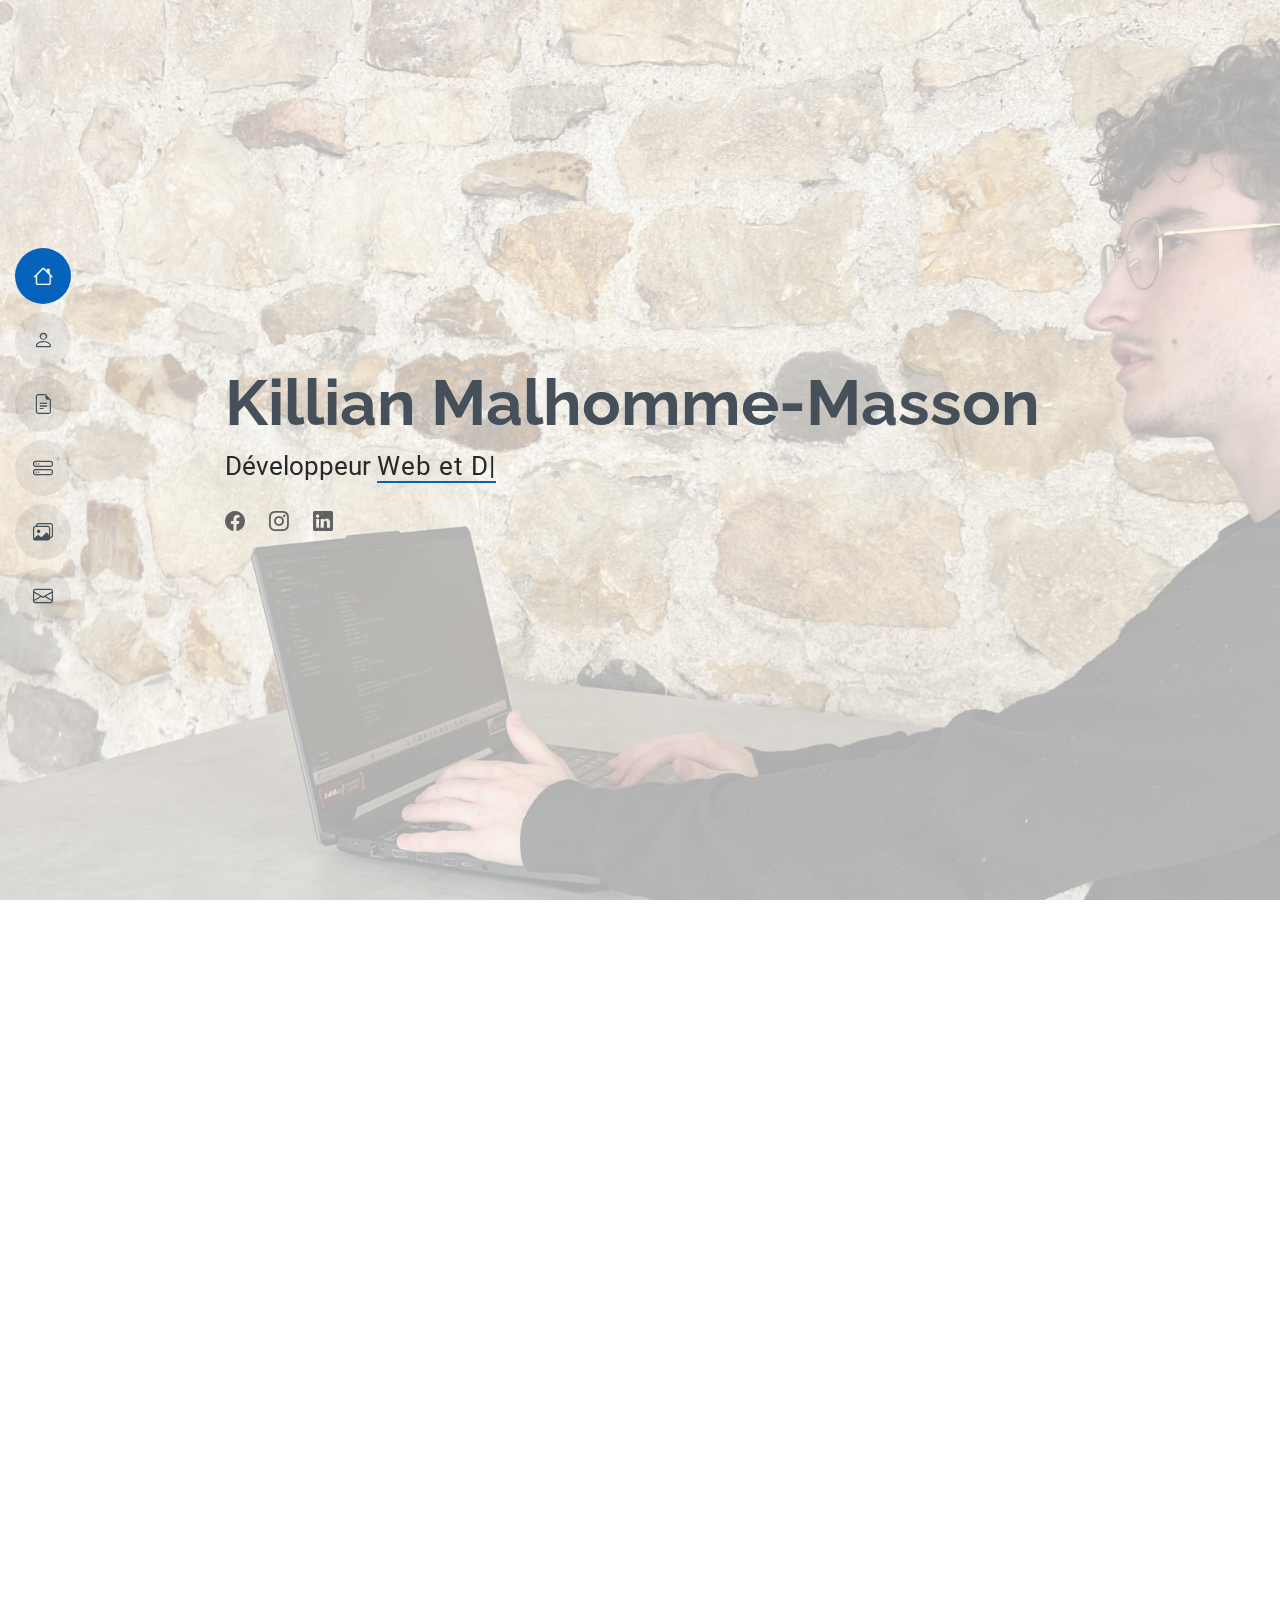
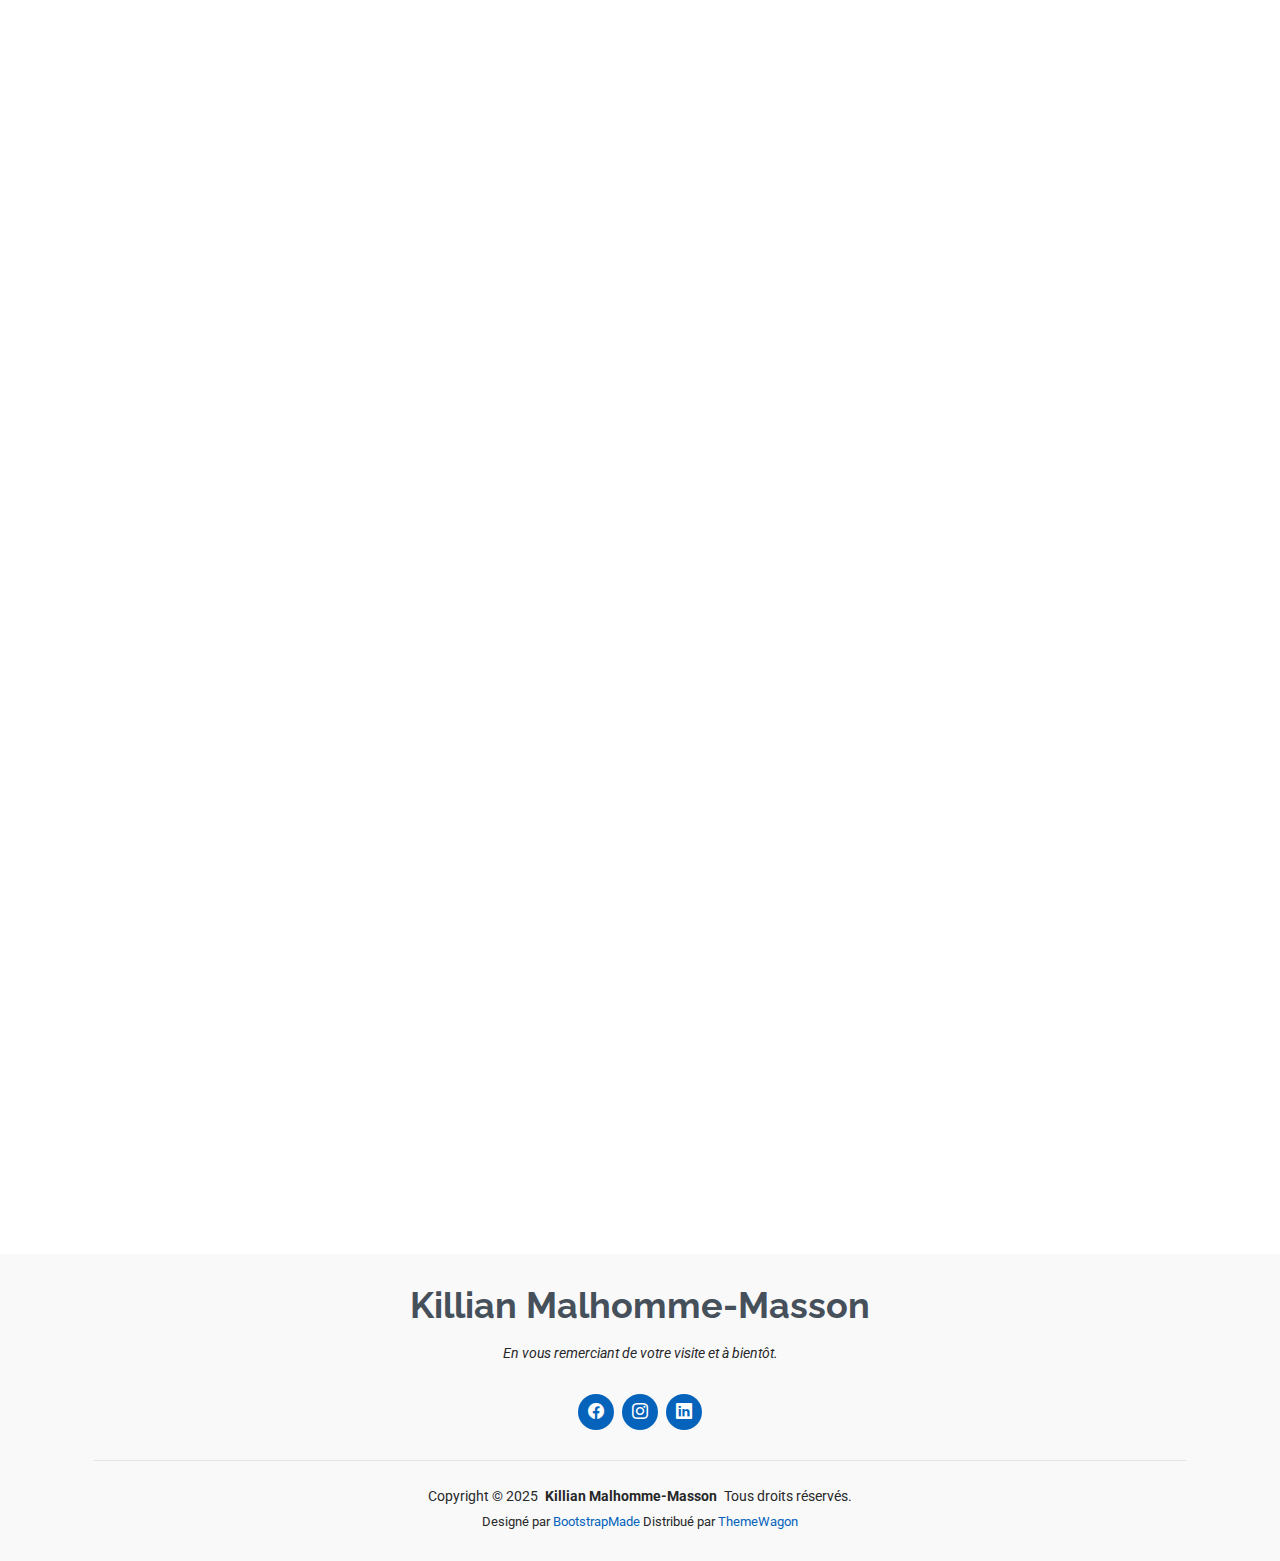
<file: index.html>
<!DOCTYPE html>
<html lang="en">

<head>
  <meta charset="utf-8">
  <meta content="width=device-width, initial-scale=1.0" name="viewport">
  <title>Portfolio - Malhomme Killian</title>
  <meta content="" name="description">
  <meta content="" name="keywords">

  <!-- Favicons -->
  <link href="assets/img/KM.png" rel="icon">
  <link href="assets/img/KM.png" rel="apple-touch-icon">

  <!-- Fonts -->
  <link href="https://fonts.googleapis.com" rel="preconnect">
  <link href="https://fonts.gstatic.com" rel="preconnect" crossorigin>
  <link href="https://fonts.googleapis.com/css2?family=Roboto:ital,wght@0,100;0,300;0,400;0,500;0,700;0,900;1,100;1,300;1,400;1,500;1,700;1,900&family=Poppins:ital,wght@0,100;0,200;0,300;0,400;0,500;0,600;0,700;0,800;0,900;1,100;1,200;1,300;1,400;1,500;1,600;1,700;1,800;1,900&family=Raleway:ital,wght@0,100;0,200;0,300;0,400;0,500;0,600;0,700;0,800;0,900;1,100;1,200;1,300;1,400;1,500;1,600;1,700;1,800;1,900&display=swap" rel="stylesheet">

  <!-- Vendor CSS Files -->
  <link href="assets/vendor/bootstrap/css/bootstrap.min.css" rel="stylesheet">
  <link href="assets/vendor/bootstrap-icons/bootstrap-icons.css" rel="stylesheet">
  <link href="assets/vendor/aos/aos.css" rel="stylesheet">
  <link href="assets/vendor/glightbox/css/glightbox.min.css" rel="stylesheet">
  <link href="assets/vendor/swiper/swiper-bundle.min.css" rel="stylesheet">

  <!-- Main CSS File -->
  <link href="assets/css/main.css" rel="stylesheet">

  <link href="https://cdn.jsdelivr.net/npm/bootstrap-icons@1.10.5/font/bootstrap-icons.css" rel="stylesheet">


  <!-- =======================================================
  * Template Name: MyResume
  * Template URL: https://bootstrapmade.com/free-html-bootstrap-template-my-resume/
  * Updated: Jun 29 2024 with Bootstrap v5.3.3
  * Author: BootstrapMade.com
  * License: https://bootstrapmade.com/license/
  ======================================================== -->
</head>

<body class="index-page">

  <header id="header" class="header d-flex flex-column justify-content-center">

    <i class="header-toggle d-xl-none bi bi-list"></i>

    <nav id="navmenu" class="navmenu">
      <ul>
        <li><a href="#hero" class="active"><i class="bi bi-house navicon"></i><span>Accueil</span></a></li>
        <li><a href="#about"><i class="bi bi-person navicon"></i><span>A propos</span></a></li>
        <li><a href="#resume"><i class="bi bi-file-earmark-text navicon"></i><span>Parcours</span></a></li>
        <li><a href="#services"><i class="bi bi-hdd-stack navicon"></i><span>Compétences</span></a></li>
        <li><a href="#portfolio"><i class="bi bi-images navicon"></i><span>Portfolio</span></a></li>
        <li><a href="#contact"><i class="bi bi-envelope navicon"></i><span>Contact</span></a></li>
      </ul>
    </nav>

  </header>

  <main class="main">

    <!-- Hero Section -->
    <section id="hero" class="hero section light-background">

      <img src="assets/img/accueil.jpg" alt="">

      <div class="container" data-aos="zoom-out">
        <div class="row justify-content-center">
          <div class="col-lg-9">
            <h2>Killian Malhomme-Masson</h2>
            <p>Développeur <span class="typed" data-typed-items="Web et Designer">Web</span><span class="typed-cursor typed-cursor--blink" aria-hidden="true"></span></p>
            <div class="social-links">
              <a href="#"><i class="bi bi-facebook"></i></a>
              <a href="#"><i class="bi bi-instagram"></i></a>
              <a href="#"><i class="bi bi-linkedin"></i></a>
            </div>
          </div>
        </div>
      </div>

    </section><!-- /Hero Section -->

    <!-- About Section -->
    <section id="about" class="about section">

      <!-- Section Title -->
      <div class="container section-title" data-aos="fade-up">
        <h2>A Propos</h2>
        <p>Passionné par le design UI et le développement web, j’ai acquis des compétences solides en création d’interfaces modernes et intuitives. Actuellement titulaire d’un BTS SIO, je maîtrise les technologies front-end et back-end, ce qui me permet de concevoir des sites et applications performants.</p>
      </div><!-- End Section Title -->

      <div class="container" data-aos="fade-up" data-aos-delay="100">

        <div class="row gy-4 justify-content-center">
          <div class="col-lg-4">
            <img src="assets/img/portrait.jpg" class="img-fluid" alt="">
          </div>
          <div class="col-lg-8 content">
            <h2>Designer UI &amp; Développeur Web.</h2>
            <p class="fst-italic py-3">
              Vous retrouverez ici les informations essentielles me concernant.
            </p>
            <div class="row">
              <div class="col-lg-6">
                <ul>
                  <li><i class="bi bi-chevron-right"></i> <strong>Date Naissance:</strong> <span>15 Juin 2005</span></li>
                  <li><i class="bi bi-chevron-right"></i> <strong>Ville:</strong> <span>Le Puy en Velay, France</span></li>                  
                  <li><i class="bi bi-chevron-right"></i> <strong>Tel:</strong> <span>+33 6 26 97 50 99</span></li>
                  <li><i class="bi bi-chevron-right"></i> <strong>Website:</strong> <span>https://portfolio-killianmalhomme.fr/</span></li>                  
                </ul>
              </div>
              <div class="col-lg-6">
                <ul>
                  <li><i class="bi bi-chevron-right"></i> <strong>Age:</strong> <span>19 ans</span></li>
                  <li><i class="bi bi-chevron-right"></i> <strong>Diplome:</strong> <span>BTS SIO option SLAM</span></li>
                  <li><i class="bi bi-chevron-right"></i> <strong>Email:</strong> <span>killianmm43@gmail.com</span></li>
                  
                </ul>
              </div>
            </div>
            <p class="py-3">
              Toujours curieux et en quête d’innovation, je suis disponible pour des missions en freelance afin d’aider les entreprises et entrepreneurs à donner vie à leurs projets digitaux.
            </p>
          </div>
        </div>

      </div>

    </section><!-- /About Section -->

    <!-- Services Section -->
    <section id="services" class="services section">

      <!-- Section Title -->
      <div class="container section-title" data-aos="fade-up">
        <h2>A votre service</h2>
      </div><!-- End Section Title -->
      

      <div class="container">

        <div class="row gy-4">

          <div class="col-lg-4 col-md-6" data-aos="fade-up" data-aos-delay="100">
            <div class="service-item item-cyan position-relative">
              <div class="icon">
                  <img src="assets/img/portfolio/icon-ordi.png" class="img-fluid" alt="">
              </div>
              <div>
                <br>
                <h5 class="text-primary fw-bold">Développement Web & UI/UX</h5>
                <p>Création de sites modernes et responsives avec un design intuitif. Utilisation des technologies HTML, CSS, PHP, JavaScript et frameworks adaptés.</p>
              </div>
            </div>
          </div><!-- End Service Item -->

          <div class="col-lg-4 col-md-6" data-aos="fade-up" data-aos-delay="200">
            <div class="service-item item-orange position-relative">
              <div class="icon">
                <img src="assets/img/portfolio/icon-cyber.png" class="img-fluid" alt="">
              </div>
              <div>
                <br>
                <h5 class="text-primary fw-bold">Cybersécurité</h5>
                <p>Mise en place de bonnes pratiques en sécurité informatique. Protection des données et gestion des accès pour éviter les failles.</p>
              </div>
            </div>
          </div><!-- End Service Item -->

          <div class="col-lg-4 col-md-6" data-aos="fade-up" data-aos-delay="300">
            <div class="service-item item-teal position-relative">
              <div class="icon">
                <img src="assets/img/portfolio/icon-bdd.png" class="img-fluid" alt="">
              </div>
              <div>
                <br>
                <h5 class="text-primary fw-bold">Gestion de Bases de Données</h5>
                <p>Conception et optimisation des bases de données avec MySQL. Amélioration des performances et gestion sécurisée des données.</p>
              </div>
            </div>
          </div><!-- End Service Item -->   
        </div>

      </div>

    </section><!-- /Services Section -->

    <!-- Resume Section -->
    <section id="resume" class="resume section">

      <!-- Section Title -->
      <div class="container section-title" data-aos="fade-up">
        <h2>Mon parcours</h2>
        <p>Vous retrouverez ici mon parcours scolaire ainsi que mon parcours professionnel au cours desquels j'ai acquis mes compétences et mon expérience.</p>
      </div><!-- End Section Title -->

      <div class="container">

        <div class="row">

          <div class="col-lg-6" data-aos="fade-up" data-aos-delay="100">

            <h3 class="resume-title">Scolaire</h3>
            <div class="resume-item">
              <h4>Baccalauréat Général</h4>
              <h5>2022 - 2023</h5>
              <p><em>Lycée général et technologique, La Chartreuse, Brive-Charensac</em></p>
              <p>Optention du Baccalauréat avec les options Mathématiques et Numérique et Sciences Informatiques</p>
            </div><!-- Edn Resume Item -->

            <div class="resume-item">
              <h4>BTS - Services informatiques aux organisations</h4>
              <h5>2023 - 2024</h5>
              <p><em>Pôle la Chartreuse, Brive-Charensac</em></p>
              <p>Première année de BTS SIO avec l'option Solutions Logicielles et Applications Métier (SLAM).</p>
            </div><!-- Edn Resume Item -->

            <div class="resume-item">
              <h4>BTS - Services informatiques aux organisations</h4>
              <h5>2024 - 2025</h5>
              <p><em>Pôle la Chartreuse, Brive-Charensac</em></p>
              <p>Obtention du BTS SIO avec l'option Solutions Logicielles et Applications Métier (SLAM).</p>
            </div><!-- Edn Resume Item -->

          </div>

          <div class="col-lg-6" data-aos="fade-up" data-aos-delay="200">
            <h3 class="resume-title">Experience Professionnelle</h3>
            <div class="resume-item">
              <h4>Création d'une site vitrine</h4>
              <h5>Juin 2024</h5>
              <p><em>Proxy Espaly, France </em></p>
              <ul>
                <li>Création d'un site vitrine à l'aide de Wordpress. </li>
                <li>Design du site en suivant la charte graphique du magasin.  </li>
                <li>Réalisation d'un formulaire de contact pour l'expérience client. </li>
              </ul>
            </div><!-- Edn Resume Item -->

            <div class="resume-item">
              <h4>Refonte de sites internet</h4>
              <h5>Janvier - Février 2025</h5>
              <p><em>3dfi.net, Polignac, France</em></p>
              <ul>
                <li>Remplissage de sites internet clients. </li>
                <li>Mise à jour et amélioration du design de sites internet clients. </li>
                <li>Création d'une maquette de site à présenter aux clients. </li>
                <li>Montages vidéos. </li>
              </ul>
            </div><!-- Edn Resume Item -->

          </div>

        </div>

      </div>

    </section><!-- /Resume Section -->

    <!-- Services Section -->
    <section id="services" class="services section">

      <!-- Section Title -->
      <div class="container section-title" data-aos="fade-up">
        <h2>Compétences</h2>
      </div><!-- End Section Title -->
      

      <div class="container">

        <div class="row gy-4">

          <div class="col-lg-4 col-md-6" data-aos="fade-up" data-aos-delay="100">
            <div class="service-item item-cyan position-relative">
              <div class="icon">
                  <img src="assets/img/portfolio/html.svg" class="img-fluid" alt="">
              </div>
              <a href="#" class="stretched-link">
                <h3>HTML</h3>
                <p>7 projets réalisés</p>
              </a>
            </div>
          </div><!-- End Service Item -->

          <div class="col-lg-4 col-md-6" data-aos="fade-up" data-aos-delay="200">
            <div class="service-item item-orange position-relative">
              <div class="icon">
                <img src="assets/img/portfolio/css.svg" class="img-fluid" alt="">
              </div>
              <a href="#" class="stretched-link">
                <h3>CSS</h3>
                <p>7 projets réalisés</p>
              </a>
            </div>
          </div><!-- End Service Item -->

          <div class="col-lg-4 col-md-6" data-aos="fade-up" data-aos-delay="300">
            <div class="service-item item-teal position-relative">
              <div class="icon">
                <img src="assets/img/portfolio/js.svg" class="img-fluid" alt="">
              </div>
              <a href="#" class="stretched-link">
                <h3>Java Script</h3>
                <p>5 projets réalisés</p>
              </a>
            </div>
          </div><!-- End Service Item -->

          <div class="col-lg-4 col-md-6" data-aos="fade-up" data-aos-delay="400">
            <div class="service-item item-red position-relative">
              <div class="icon">
                <img src="assets/img/portfolio/php.svg" class="img-fluid" alt="">
              </div>
              <a href="#" class="stretched-link">
                <h3>PHP</h3>
                <p>4 projets réalisés</p>
              </a>
              <a href="#" class="stretched-link"></a>
            </div>
          </div><!-- End Service Item -->

          <div class="col-lg-4 col-md-6" data-aos="fade-up" data-aos-delay="500">
            <div class="service-item item-indigo position-relative">
              <div class="icon">
                <img src="assets/img/portfolio/python.svg" class="img-fluid" alt="">
              </div>
              <a href="#" class="stretched-link">
                <h3>Python</h3>
                <p>1 projet réalisé</p>
              </a>
              <a href="#" class="stretched-link"></a>
            </div>
          </div><!-- End Service Item -->

          <div class="col-lg-4 col-md-6" data-aos="fade-up" data-aos-delay="600">
            <div class="service-item item-pink position-relative">
              <div class="icon">
                <img src="assets/img/portfolio/c.svg" class="img-fluid" alt="">
              </div>
              <a href="#" class="stretched-link">
                <h3>C#</h3>
                <p>2 projets réalisés</p>
              </a>
              <a href="#" class="stretched-link"></a>
            </div>
          </div><!-- End Service Item -->

          <div class="col-lg-4 col-md-6" data-aos="fade-up" data-aos-delay="600">
            <div class="service-item item-pink position-relative">
              <div class="icon">
                <img src="assets/img/portfolio/sql.svg" class="img-fluid" alt="">
              </div>
              <a href="#" class="stretched-link">
                <h3>SQL</h3>
                <p>6 projets réalisés</p>
              </a>
              <a href="#" class="stretched-link"></a>
            </div>
          </div><!-- End Service Item -->

          <div class="col-lg-4 col-md-6" data-aos="fade-up" data-aos-delay="600">
            <div class="service-item item-pink position-relative">
              <div class="icon">
                <img src="assets/img/portfolio/git.svg" class="img-fluid" alt="">
                <img src="assets/img/portfolio/github.svg" class="img-fluid" alt="">
              </div>
              <a href="#" class="stretched-link">
                <h3>Git & Github</h3>
                <p>3 projets réalisés</p>
              </a>
              <a href="#" class="stretched-link"></a>
            </div>
          </div><!-- End Service Item -->

          <div class="col-lg-4 col-md-6" data-aos="fade-up" data-aos-delay="600">
            <div class="service-item item-pink position-relative">
              <div class="icon">
                <img src="assets/img/portfolio/wordpress.svg" class="img-fluid" alt="">
              </div>
              <a href="#" class="stretched-link">
                <h3>Wordpress et CMS</h3>
                <p>4 Projets réalisés</p>
              </a>
              <a href="#" class="stretched-link"></a>
            </div>
          </div><!-- End Service Item -->

        </div>

      </div>

    </section><!-- /Services Section -->

    <!-- Portfolio Section -->
    <section id="portfolio" class="portfolio section">

      <!-- Section Title -->
      <div class="container section-title" data-aos="fade-up">
        <h2>Portfolio</h2>
        <p>Vous retrouverez ici mes différents projets réalisés au cours de mes années scolaires et au cours de mes expériences professionnelles.</p>
      </div><!-- End Section Title -->

      <div class="container">

        <div class="isotope-layout" data-default-filter="*" data-layout="masonry" data-sort="original-order">

          <ul class="portfolio-filters isotope-filters" data-aos="fade-up" data-aos-delay="100">
            <li data-filter="*" class="filter-active">Tous</li>
            <li data-filter=".filter-app">PHP</li>
            <li data-filter=".filter-product">C#</li>
            <li data-filter=".filter-branding">CMS</li>
          </ul><!-- End Portfolio Filters -->

          <div class="row gy-4 isotope-container" data-aos="fade-up" data-aos-delay="200">

            <div class="col-lg-4 col-md-6 portfolio-item isotope-item filter-app">
              <img src="assets/img/masonry-portfolio/garage_audi.png" class="img-fluid" alt="">
              <div class="portfolio-info">
                <h4>Garage Audi</h4>
                <p></p>
                <a href="assets/img/masonry-portfolio/garage_audi.png" title="Garage Audi" data-gallery="portfolio-gallery-app" class="glightbox preview-link"><i class="bi bi-zoom-in"></i></a>
                <a href="portfolio-details-garage.html" title="More Details" class="details-link"><i class="bi bi-link-45deg"></i></a>
              </div>
            </div><!-- End Portfolio Item -->

            <div class="col-lg-4 col-md-6 portfolio-item isotope-item filter-product">
              <img src="assets/img/masonry-portfolio/bataille.png" class="img-fluid" alt="">
              <div class="portfolio-info">
                <h4>Bataille</h4>
                <p></p>
                <a href="assets/img/masonry-portfolio/bataille.png" title="Bataille" data-gallery="portfolio-gallery-product" class="glightbox preview-link"><i class="bi bi-zoom-in"></i></a>
                <a href="portfolio-details-bataille.html" title="More Details" class="details-link"><i class="bi bi-link-45deg"></i></a>
              </div>
            </div><!-- End Portfolio Item -->

            <div class="col-lg-4 col-md-6 portfolio-item isotope-item filter-branding">
              <img src="assets/img/masonry-portfolio/site_saint_jacques.png" class="img-fluid" alt="">
              <div class="portfolio-info">
                <h4>Site Ensemble Scolaire St Jacques</h4>
                <p></p>
                <a href="assets/img/masonry-portfolio/site_saint_jacques.png" title="Site Saint Jacques" data-gallery="portfolio-gallery-branding" class="glightbox preview-link"><i class="bi bi-zoom-in"></i></a>
                <a href="portfolio-details-stJacques.html" title="More Details" class="details-link"><i class="bi bi-link-45deg"></i></a>
              </div>
            </div><!-- End Portfolio Item -->

            <div class="col-lg-4 col-md-6 portfolio-item isotope-item filter-app">
              <img src="assets/img/masonry-portfolio/projetd.png" class="img-fluid" alt="">
              <div class="portfolio-info">
                <h4>Gestion courses de voitures</h4>
                <p></p>
                <a href="assets/img/masonry-portfolio/projetd.png" title="Gestion Courses" data-gallery="portfolio-gallery-app" class="glightbox preview-link"><i class="bi bi-zoom-in"></i></a>
                <a href="portfolio-details-courses.html" title="More Details" class="details-link"><i class="bi bi-link-45deg"></i></a>
              </div>
            </div><!-- End Portfolio Item -->

            <div class="col-lg-4 col-md-6 portfolio-item isotope-item filter-product">
              <img src="assets/img/masonry-portfolio/loto.png" class="img-fluid" alt="">
              <div class="portfolio-info">
                <h4>Loto</h4>
                <p></p>
                <a href="assets/img/masonry-portfolio/loto.png" title="Loto" data-gallery="portfolio-gallery-product" class="glightbox preview-link"><i class="bi bi-zoom-in"></i></a>
                <a href="portfolio-details-loto.html" title="More Details" class="details-link"><i class="bi bi-link-45deg"></i></a>
              </div>
            </div><!-- End Portfolio Item -->

            <div class="col-lg-4 col-md-6 portfolio-item isotope-item filter-branding">
              <img src="assets/img/masonry-portfolio/site_saint_do.png" class="img-fluid" alt="">
              <div class="portfolio-info">
                <h4>Site collège Saint Dominique</h4>
                <p></p>
                <a href="assets/img/masonry-portfolio/site_saint_do.png" title="Collège Saint Dominique" data-gallery="portfolio-gallery-branding" class="glightbox preview-link"><i class="bi bi-zoom-in"></i></a>
                <a href="portfolio-details-stDominique.html" title="More Details" class="details-link"><i class="bi bi-link-45deg"></i></a>
              </div>
            </div><!-- End Portfolio Item -->

            <div class="col-lg-4 col-md-6 portfolio-item isotope-item filter-app">
              <img src="assets/img/masonry-portfolio/gestion_bd.png" class="img-fluid" alt="">
              <div class="portfolio-info">
                <h4>Gestion BD</h4>
                <p></p>
                <a href="assets/img/masonry-portfolio/gestion_bd.png" title="Gestion BD" data-gallery="portfolio-gallery-app" class="glightbox preview-link"><i class="bi bi-zoom-in"></i></a>
                <a href="portfolio-details-BD.html" title="More Details" class="details-link"><i class="bi bi-link-45deg"></i></a>
              </div>
            </div><!-- End Portfolio Item -->

            <div class="col-lg-4 col-md-6 portfolio-item isotope-item filter-app">
              <img src="assets/img/masonry-portfolio/portfolio.png" class="img-fluid" alt="">
              <div class="portfolio-info">
                <h4>Portfolio</h4>
                <p></p>
                <a href="assets/img/masonry-portfolio/portfolio.png" title="Portfolio" data-gallery="portfolio-gallery-product" class="glightbox preview-link"><i class="bi bi-zoom-in"></i></a>
                <a href="portfolio-details-portfolio.html" title="More Details" class="details-link"><i class="bi bi-link-45deg"></i></a>
              </div>
            </div><!-- End Portfolio Item -->

            <div class="col-lg-4 col-md-6 portfolio-item isotope-item filter-branding">
              <img src="assets/img/masonry-portfolio/site_ecole_polignac.png" class="img-fluid" alt="">
              <div class="portfolio-info">
                <h4>Site Ecole Sainte Jeanne d'Arc</h4>
                <p></p>
                <a href="assets/img/masonry-portfolio/site_ecole_polignac.png" title="Ecole Sainte Jeanne d'Arc" data-gallery="portfolio-gallery-branding" class="glightbox preview-link"><i class="bi bi-zoom-in"></i></a>
                <a href="portfolio-details-ecolePolignac.html" title="More Details" class="details-link"><i class="bi bi-link-45deg"></i></a>
              </div>
            </div><!-- End Portfolio Item -->

          </div><!-- End Portfolio Container -->

        </div>

      </div>

    </section><!-- /Portfolio Section -->

    <!-- Contact Section -->
    <section id="contact" class="contact section">

      <!-- Section Title -->
      <div class="container section-title" data-aos="fade-up">
        <h2>Contact</h2>
        <p>N'hésitez pas à me contacter pour tout renseignement ou demande.</p>
      </div><!-- End Section Title -->

      <div class="container" data-aos="fade" data-aos-delay="100">

        <div class="row gy-4">

          <div class="col-lg-4">
            <div class="info-item d-flex" data-aos="fade-up" data-aos-delay="200">
              <i class="bi bi-geo-alt flex-shrink-0"></i>
              <div>
                <h3>Adresse</h3>
                <p>Le Puy en Velay, France</p>
              </div>
            </div><!-- End Info Item -->

            <div class="info-item d-flex" data-aos="fade-up" data-aos-delay="300">
              <i class="bi bi-telephone flex-shrink-0"></i>
              <div>
                <h3>Téléphone</h3>
                <p>+33 6 26 97 50 99</p>
              </div>
            </div><!-- End Info Item -->

            <div class="info-item d-flex" data-aos="fade-up" data-aos-delay="400">
              <i class="bi bi-envelope flex-shrink-0"></i>
              <div>
                <h3>Email</h3>
                <p>killianmm43@gmail.com</p>
              </div>
            </div><!-- End Info Item -->

          </div>

          <div class="col-lg-8">
            <form action="forms/contact.php" method="post" class="php-email-form" data-aos="fade-up" data-aos-delay="200">
              <div class="row gy-4">

                <div class="col-md-6">
                  <input type="text" name="name" class="form-control" placeholder="Votre Nom" required="">
                </div>

                <div class="col-md-6 ">
                  <input type="email" class="form-control" name="email" placeholder="Votre Mail" required="">
                </div>

                <div class="col-md-12">
                  <input type="text" class="form-control" name="subject" placeholder="Sujet" required="">
                </div>

                <div class="col-md-12">
                  <textarea class="form-control" name="message" rows="6" placeholder="Message" required=""></textarea>
                </div>

                <div class="col-md-12 text-center">
                  <div class="loading">Chargement</div>
                  <div class="error-message"></div>
                  <div class="sent-message">Votre message a bien été envoyé. Merci!</div>

                  <button type="submit">Envoyer votre message</button>
                </div>

              </div>
            </form>
          </div><!-- End Contact Form -->

        </div>

      </div>

    </section><!-- /Contact Section -->

  </main>

  <footer id="footer" class="footer position-relative light-background">
    <div class="container">
      <h3 class="sitename">Killian Malhomme-Masson</h3>
      <p>En vous remerciant de votre visite et à bientôt.</p>
      <div class="social-links d-flex justify-content-center">
        <a href=""><i class="bi bi-facebook"></i></a>
        <a href=""><i class="bi bi-instagram"></i></a>
        <a href=""><i class="bi bi-linkedin"></i></a>
      </div>
      <div class="container">
        <div class="copyright">
          <span>Copyright © 2025</span> <strong class="px-1 sitename">Killian Malhomme-Masson</strong> <span>Tous droits réservés.</span>
        </div>
        <div class="credits">
          <!-- All the links in the footer should remain intact. -->
          <!-- You can delete the links only if you've purchased the pro version. -->
          <!-- Licensing information: https://bootstrapmade.com/license/ -->
          <!-- Purchase the pro version with working PHP/AJAX contact form: [buy-url] -->
          Designé par <a href="https://bootstrapmade.com/">BootstrapMade</a> Distribué par <a href="https://themewagon.com">ThemeWagon</a>
        </div>
      </div>
    </div>
  </footer>

  <!-- Scroll Top -->
  <a href="#" id="scroll-top" class="scroll-top d-flex align-items-center justify-content-center"><i class="bi bi-arrow-up-short"></i></a>

  <!-- Preloader -->
  <div id="preloader"></div>

  <!-- Vendor JS Files -->
  <script src="assets/vendor/bootstrap/js/bootstrap.bundle.min.js"></script>
  <script src="assets/vendor/php-email-form/validate.js"></script>
  <script src="assets/vendor/aos/aos.js"></script>
  <script src="assets/vendor/typed.js/typed.umd.js"></script>
  <script src="assets/vendor/purecounter/purecounter_vanilla.js"></script>
  <script src="assets/vendor/waypoints/noframework.waypoints.js"></script>
  <script src="assets/vendor/glightbox/js/glightbox.min.js"></script>
  <script src="assets/vendor/imagesloaded/imagesloaded.pkgd.min.js"></script>
  <script src="assets/vendor/isotope-layout/isotope.pkgd.min.js"></script>
  <script src="assets/vendor/swiper/swiper-bundle.min.js"></script>

  <!-- Main JS File -->
  <script src="assets/js/main.js"></script>

</body>

</html>
</file>
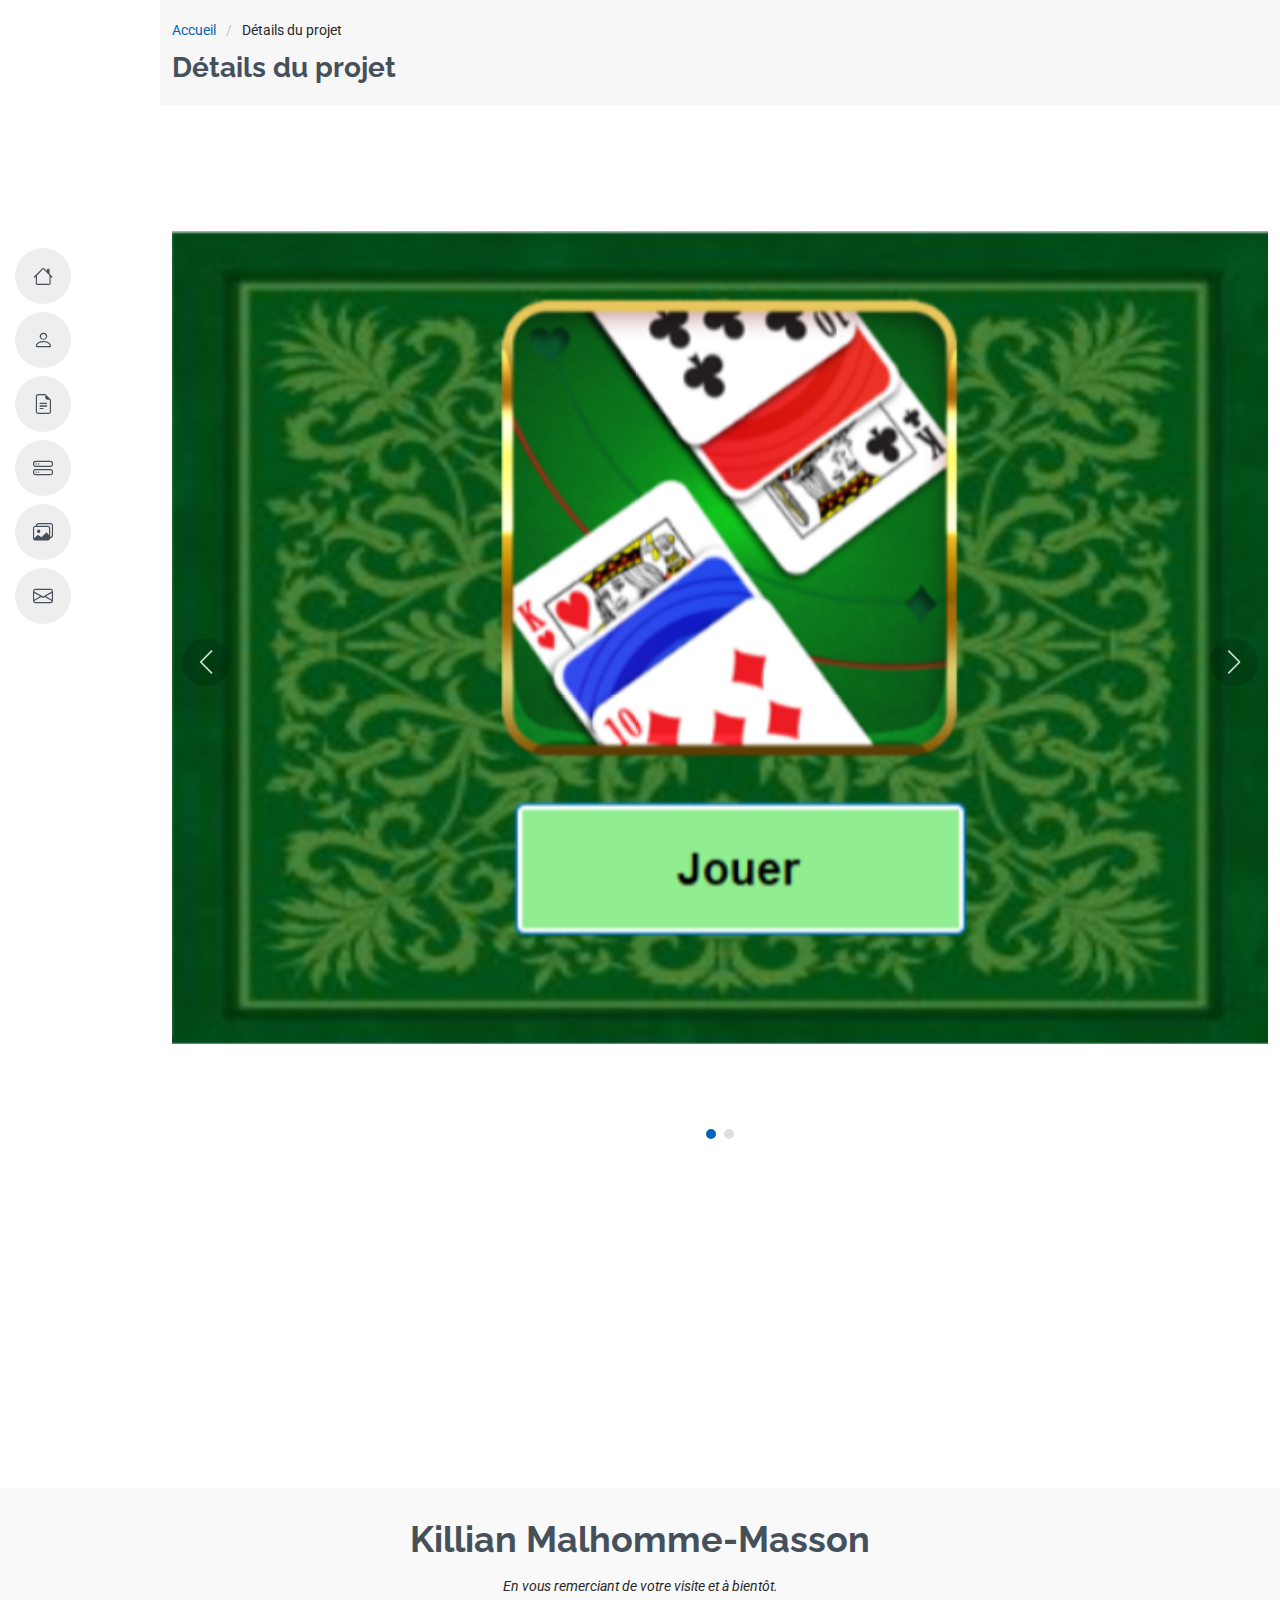
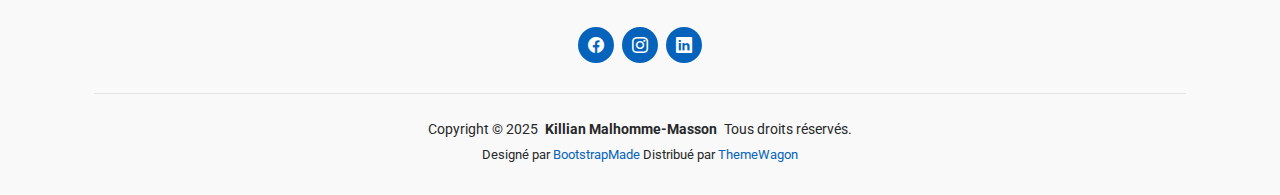
<file: portfolio-details-bataille.html>
<!DOCTYPE html>
<html lang="en">

<head>
  <meta charset="utf-8">
  <meta content="width=device-width, initial-scale=1.0" name="viewport">
  <title>Portfolio Details - MyResume Bootstrap Template</title>
  <meta content="" name="description">
  <meta content="" name="keywords">

  <!-- Favicons -->
  <link href="assets/img/favicon.png" rel="icon">
  <link href="assets/img/apple-touch-icon.png" rel="apple-touch-icon">

  <!-- Fonts -->
  <link href="https://fonts.googleapis.com" rel="preconnect">
  <link href="https://fonts.gstatic.com" rel="preconnect" crossorigin>
  <link href="https://fonts.googleapis.com/css2?family=Roboto:ital,wght@0,100;0,300;0,400;0,500;0,700;0,900;1,100;1,300;1,400;1,500;1,700;1,900&family=Poppins:ital,wght@0,100;0,200;0,300;0,400;0,500;0,600;0,700;0,800;0,900;1,100;1,200;1,300;1,400;1,500;1,600;1,700;1,800;1,900&family=Raleway:ital,wght@0,100;0,200;0,300;0,400;0,500;0,600;0,700;0,800;0,900;1,100;1,200;1,300;1,400;1,500;1,600;1,700;1,800;1,900&display=swap" rel="stylesheet">

  <!-- Vendor CSS Files -->
  <link href="assets/vendor/bootstrap/css/bootstrap.min.css" rel="stylesheet">
  <link href="assets/vendor/bootstrap-icons/bootstrap-icons.css" rel="stylesheet">
  <link href="assets/vendor/aos/aos.css" rel="stylesheet">
  <link href="assets/vendor/glightbox/css/glightbox.min.css" rel="stylesheet">
  <link href="assets/vendor/swiper/swiper-bundle.min.css" rel="stylesheet">

  <!-- Main CSS File -->
  <link href="assets/css/main.css" rel="stylesheet">

  <!-- =======================================================
  * Template Name: MyResume
  * Template URL: https://bootstrapmade.com/free-html-bootstrap-template-my-resume/
  * Updated: Jun 29 2024 with Bootstrap v5.3.3
  * Author: BootstrapMade.com
  * License: https://bootstrapmade.com/license/
  ======================================================== -->
</head>

<body class="portfolio-details-page">

  <header id="header" class="header d-flex flex-column justify-content-center">

    <i class="header-toggle d-xl-none bi bi-list"></i>

    <nav id="navmenu" class="navmenu">
      <ul>
        <li><a href="index.html#hero"><i class="bi bi-house navicon"></i><span>Accueil</span></a></li>
        <li><a href="index.html#about"><i class="bi bi-person navicon"></i><span>A propos</span></a></li>
        <li><a href="index.html#resume"><i class="bi bi-file-earmark-text navicon"></i><span>Parcours</span></a></li>
        <li><a href="index.html#services"><i class="bi bi-hdd-stack navicon"></i><span>Compétences</span></a></li>
        <li><a href="index.html#portfolio"><i class="bi bi-images navicon"></i><span>Portfolio</span></a></li>
        <li><a href="index.html#contact"><i class="bi bi-envelope navicon"></i><span>Contact</span></a></li>
      </ul>
    </nav>

  </header>

  <main class="main">

    <!-- Page Title -->
    <div class="page-title" data-aos="fade">
      <div class="container">
        <nav class="breadcrumbs">
          <ol>
            <li><a href="index.html">Accueil</a></li>
            <li class="current">Détails du projet</li>
          </ol>
        </nav>
        <h1>Détails du projet</h1>
      </div>
    </div><!-- End Page Title -->

    <!-- Portfolio Details Section -->
    <section id="portfolio-details" class="portfolio-details section">

      <div class="container" data-aos="fade-up">

        <div class="portfolio-details-slider swiper init-swiper">
          <script type="application/json" class="swiper-config">
            {
              "loop": true,
              "speed": 600,
              "autoplay": {
                "delay": 5000
              },
              "slidesPerView": "auto",
              "navigation": {
                "nextEl": ".swiper-button-next",
                "prevEl": ".swiper-button-prev"
              },
              "pagination": {
                "el": ".swiper-pagination",
                "type": "bullets",
                "clickable": true
              }
            }
          </script>
          <div class="swiper-wrapper align-items-center">

            <div class="swiper-slide">
              <img src="assets/img/portfolio/bataille.png" alt="">
            </div>

            <div class="swiper-slide">
              <img src="assets/img/portfolio/bataille2.png" alt="">
            </div>

            

          </div>
          <div class="swiper-button-prev"></div>
          <div class="swiper-button-next"></div>
          <div class="swiper-pagination"></div>
        </div>

        <div class="row justify-content-between gy-4 mt-4">

          <div class="col-lg-8" data-aos="fade-up">
            <div class="portfolio-description">
              <h2>Détails du projet Bataille </h2>
              <p>
                Ce projet est une application ou 2 joueurs (bots) s'affronte et determine un vainqueur suite a plusieurs tours et carte tirer aleatoirement. Programmé C# et utilisant winForm pour etre afficher dans une fenêtre et une Programmation Orientée Objet (POO).              </p>
              <p>
              </p>

            </div>
          </div>

          <div class="col-lg-3" data-aos="fade-up" data-aos-delay="100">
            <div class="portfolio-info">
              <h3>Informations sur le projet</h3>
              <ul>
                <li><strong>Categorie</strong> Application</li>
                <li><strong>Date du projet</strong> 2024</li>
              </ul>
            </div>
          </div>

        </div>

      </div>

    </section><!-- /Portfolio Details Section -->

  </main>

  <footer id="footer" class="footer position-relative light-background">
    <div class="container">
      <h3 class="sitename">Killian Malhomme-Masson</h3>
      <p>En vous remerciant de votre visite et à bientôt.</p>
      <div class="social-links d-flex justify-content-center">
        <a href=""><i class="bi bi-facebook"></i></a>
        <a href=""><i class="bi bi-instagram"></i></a>
        <a href=""><i class="bi bi-linkedin"></i></a>
      </div>
      <div class="container">
        <div class="copyright">
          <span>Copyright © 2025</span> <strong class="px-1 sitename">Killian Malhomme-Masson</strong> <span>Tous droits réservés.</span>
        </div>
        <div class="credits">
          <!-- All the links in the footer should remain intact. -->
          <!-- You can delete the links only if you've purchased the pro version. -->
          <!-- Licensing information: https://bootstrapmade.com/license/ -->
          <!-- Purchase the pro version with working PHP/AJAX contact form: [buy-url] -->
          Designé par <a href="https://bootstrapmade.com/">BootstrapMade</a> Distribué par <a href="https://themewagon.com">ThemeWagon</a>
        </div>
      </div>
    </div>
  </footer>

  <!-- Scroll Top -->
  <a href="#" id="scroll-top" class="scroll-top d-flex align-items-center justify-content-center"><i class="bi bi-arrow-up-short"></i></a>

  <!-- Preloader -->
  <div id="preloader"></div>

  <!-- Vendor JS Files -->
  <script src="assets/vendor/bootstrap/js/bootstrap.bundle.min.js"></script>
  <script src="assets/vendor/php-email-form/validate.js"></script>
  <script src="assets/vendor/aos/aos.js"></script>
  <script src="assets/vendor/typed.js/typed.umd.js"></script>
  <script src="assets/vendor/purecounter/purecounter_vanilla.js"></script>
  <script src="assets/vendor/waypoints/noframework.waypoints.js"></script>
  <script src="assets/vendor/glightbox/js/glightbox.min.js"></script>
  <script src="assets/vendor/imagesloaded/imagesloaded.pkgd.min.js"></script>
  <script src="assets/vendor/isotope-layout/isotope.pkgd.min.js"></script>
  <script src="assets/vendor/swiper/swiper-bundle.min.js"></script>

  <!-- Main JS File -->
  <script src="assets/js/main.js"></script>

</body>

</html>
</file>
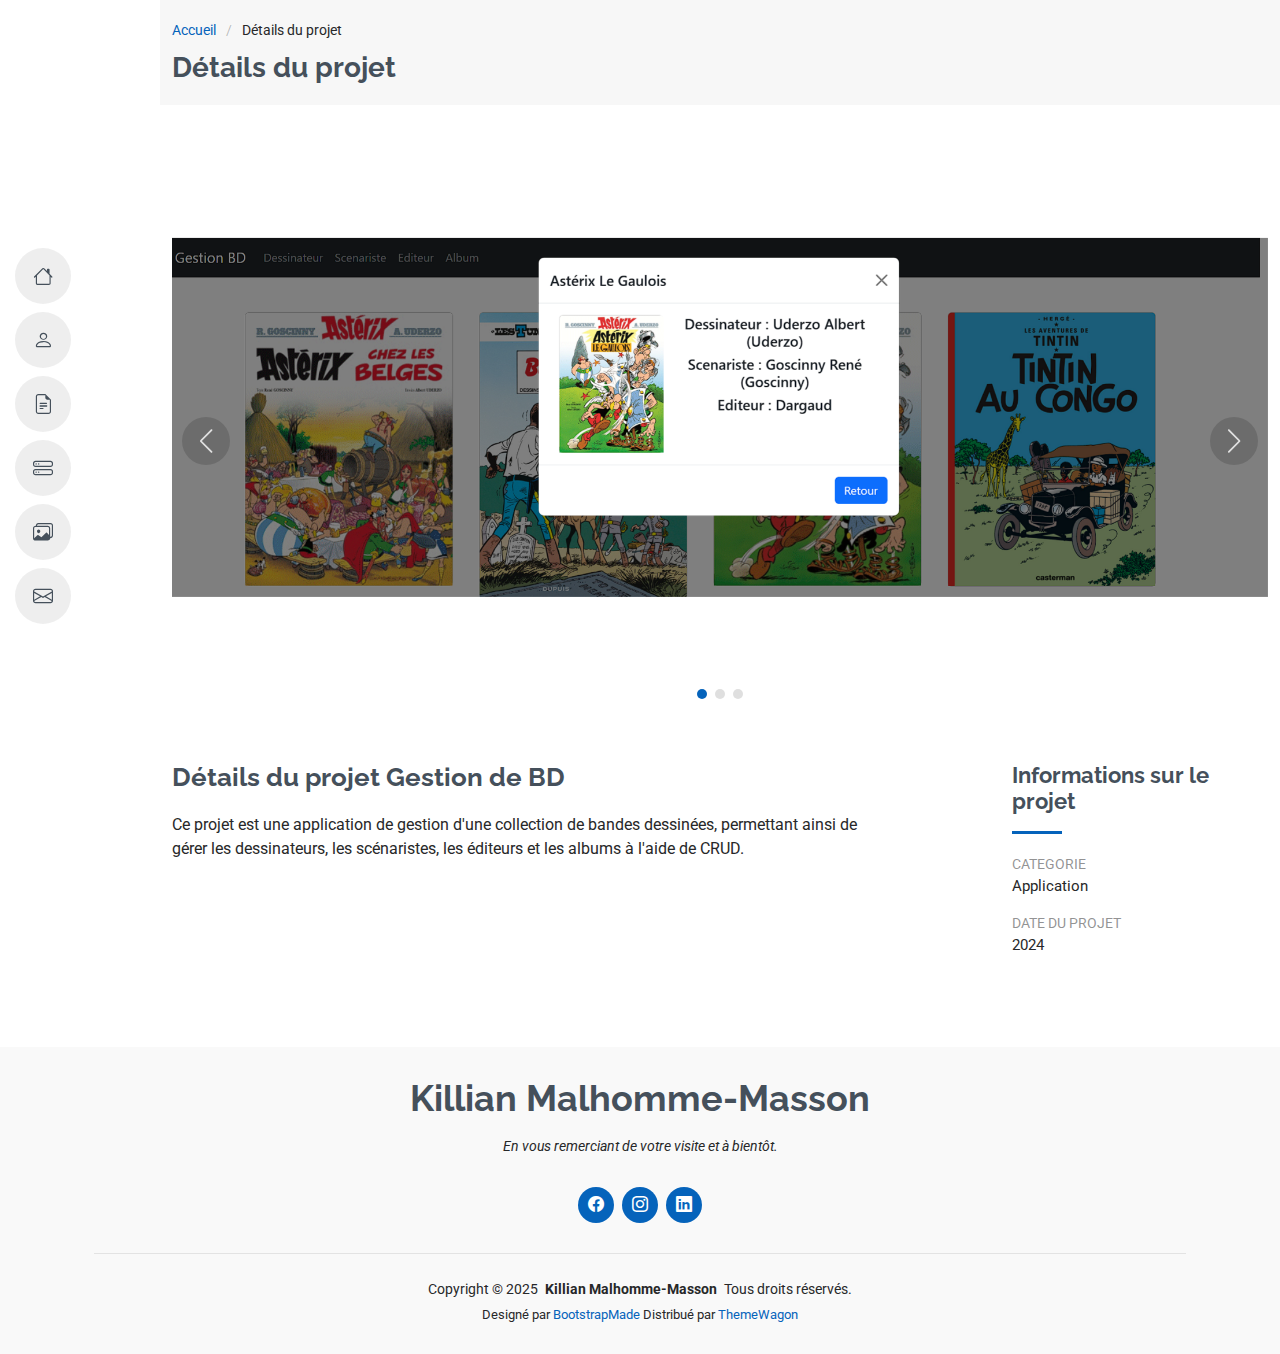
<file: portfolio-details-BD.html>
<!DOCTYPE html>
<html lang="en">

<head>
  <meta charset="utf-8">
  <meta content="width=device-width, initial-scale=1.0" name="viewport">
  <title>Portfolio Details - MyResume Bootstrap Template</title>
  <meta content="" name="description">
  <meta content="" name="keywords">

  <!-- Favicons -->
  <link href="assets/img/favicon.png" rel="icon">
  <link href="assets/img/apple-touch-icon.png" rel="apple-touch-icon">

  <!-- Fonts -->
  <link href="https://fonts.googleapis.com" rel="preconnect">
  <link href="https://fonts.gstatic.com" rel="preconnect" crossorigin>
  <link href="https://fonts.googleapis.com/css2?family=Roboto:ital,wght@0,100;0,300;0,400;0,500;0,700;0,900;1,100;1,300;1,400;1,500;1,700;1,900&family=Poppins:ital,wght@0,100;0,200;0,300;0,400;0,500;0,600;0,700;0,800;0,900;1,100;1,200;1,300;1,400;1,500;1,600;1,700;1,800;1,900&family=Raleway:ital,wght@0,100;0,200;0,300;0,400;0,500;0,600;0,700;0,800;0,900;1,100;1,200;1,300;1,400;1,500;1,600;1,700;1,800;1,900&display=swap" rel="stylesheet">

  <!-- Vendor CSS Files -->
  <link href="assets/vendor/bootstrap/css/bootstrap.min.css" rel="stylesheet">
  <link href="assets/vendor/bootstrap-icons/bootstrap-icons.css" rel="stylesheet">
  <link href="assets/vendor/aos/aos.css" rel="stylesheet">
  <link href="assets/vendor/glightbox/css/glightbox.min.css" rel="stylesheet">
  <link href="assets/vendor/swiper/swiper-bundle.min.css" rel="stylesheet">

  <!-- Main CSS File -->
  <link href="assets/css/main.css" rel="stylesheet">

  <!-- =======================================================
  * Template Name: MyResume
  * Template URL: https://bootstrapmade.com/free-html-bootstrap-template-my-resume/
  * Updated: Jun 29 2024 with Bootstrap v5.3.3
  * Author: BootstrapMade.com
  * License: https://bootstrapmade.com/license/
  ======================================================== -->
</head>

<body class="portfolio-details-page">

  <header id="header" class="header d-flex flex-column justify-content-center">

    <i class="header-toggle d-xl-none bi bi-list"></i>

    <nav id="navmenu" class="navmenu">
      <ul>
        <li><a href="index.html#hero"><i class="bi bi-house navicon"></i><span>Accueil</span></a></li>
        <li><a href="index.html#about"><i class="bi bi-person navicon"></i><span>A propos</span></a></li>
        <li><a href="index.html#resume"><i class="bi bi-file-earmark-text navicon"></i><span>Parcours</span></a></li>
        <li><a href="index.html#services"><i class="bi bi-hdd-stack navicon"></i><span>Compétences</span></a></li>
        <li><a href="index.html#portfolio"><i class="bi bi-images navicon"></i><span>Portfolio</span></a></li>
        <li><a href="index.html#contact"><i class="bi bi-envelope navicon"></i><span>Contact</span></a></li>
      </ul>
    </nav>

  </header>

  <main class="main">

    <!-- Page Title -->
    <div class="page-title" data-aos="fade">
      <div class="container">
        <nav class="breadcrumbs">
          <ol>
            <li><a href="index.html">Accueil</a></li>
            <li class="current">Détails du projet</li>
          </ol>
        </nav>
        <h1>Détails du projet</h1>
      </div>
    </div><!-- End Page Title -->

    <!-- Portfolio Details Section -->
    <section id="portfolio-details" class="portfolio-details section">

      <div class="container" data-aos="fade-up">

        <div class="portfolio-details-slider swiper init-swiper">
          <script type="application/json" class="swiper-config">
            {
              "loop": true,
              "speed": 600,
              "autoplay": {
                "delay": 5000
              },
              "slidesPerView": "auto",
              "navigation": {
                "nextEl": ".swiper-button-next",
                "prevEl": ".swiper-button-prev"
              },
              "pagination": {
                "el": ".swiper-pagination",
                "type": "bullets",
                "clickable": true
              }
            }
          </script>
          <div class="swiper-wrapper align-items-center">

            <div class="swiper-slide">
              <img src="assets/img/portfolio/gestion_bd.png" alt="">
            </div>

            <div class="swiper-slide">
              <img src="assets/img/portfolio/gestion_bd2.png" alt="">
            </div>

            <div class="swiper-slide">
              <img src="assets/img/portfolio/gestion_bd3.png" alt="">
            </div>

          </div>
          <div class="swiper-button-prev"></div>
          <div class="swiper-button-next"></div>
          <div class="swiper-pagination"></div>
        </div>

        <div class="row justify-content-between gy-4 mt-4">

          <div class="col-lg-8" data-aos="fade-up">
            <div class="portfolio-description">
              <h2>Détails du projet Gestion de BD </h2>
              <p>
                Ce projet est une application de gestion d'une collection de bandes dessinées, permettant ainsi de gérer les dessinateurs, les scénaristes, les éditeurs et les albums à l'aide de CRUD.              </p>
              <p>
                
              </p>

            </div>
          </div>

          <div class="col-lg-3" data-aos="fade-up" data-aos-delay="100">
            <div class="portfolio-info">
              <h3>Informations sur le projet</h3>
              <ul>
                <li><strong>Categorie</strong> Application</li>
                <li><strong>Date du projet</strong> 2024</li>
              </ul>
            </div>
          </div>

        </div>

      </div>

    </section><!-- /Portfolio Details Section -->

  </main>

  <footer id="footer" class="footer position-relative light-background">
    <div class="container">
      <h3 class="sitename">Killian Malhomme-Masson</h3>
      <p>En vous remerciant de votre visite et à bientôt.</p>
      <div class="social-links d-flex justify-content-center">
        <a href=""><i class="bi bi-facebook"></i></a>
        <a href=""><i class="bi bi-instagram"></i></a>
        <a href=""><i class="bi bi-linkedin"></i></a>
      </div>
      <div class="container">
        <div class="copyright">
          <span>Copyright © 2025</span> <strong class="px-1 sitename">Killian Malhomme-Masson</strong> <span>Tous droits réservés.</span>
        </div>
        <div class="credits">
          <!-- All the links in the footer should remain intact. -->
          <!-- You can delete the links only if you've purchased the pro version. -->
          <!-- Licensing information: https://bootstrapmade.com/license/ -->
          <!-- Purchase the pro version with working PHP/AJAX contact form: [buy-url] -->
          Designé par <a href="https://bootstrapmade.com/">BootstrapMade</a> Distribué par <a href="https://themewagon.com">ThemeWagon</a>
        </div>
      </div>
    </div>
  </footer>

  <!-- Scroll Top -->
  <a href="#" id="scroll-top" class="scroll-top d-flex align-items-center justify-content-center"><i class="bi bi-arrow-up-short"></i></a>

  <!-- Preloader -->
  <div id="preloader"></div>

  <!-- Vendor JS Files -->
  <script src="assets/vendor/bootstrap/js/bootstrap.bundle.min.js"></script>
  <script src="assets/vendor/php-email-form/validate.js"></script>
  <script src="assets/vendor/aos/aos.js"></script>
  <script src="assets/vendor/typed.js/typed.umd.js"></script>
  <script src="assets/vendor/purecounter/purecounter_vanilla.js"></script>
  <script src="assets/vendor/waypoints/noframework.waypoints.js"></script>
  <script src="assets/vendor/glightbox/js/glightbox.min.js"></script>
  <script src="assets/vendor/imagesloaded/imagesloaded.pkgd.min.js"></script>
  <script src="assets/vendor/isotope-layout/isotope.pkgd.min.js"></script>
  <script src="assets/vendor/swiper/swiper-bundle.min.js"></script>

  <!-- Main JS File -->
  <script src="assets/js/main.js"></script>

</body>

</html>
</file>
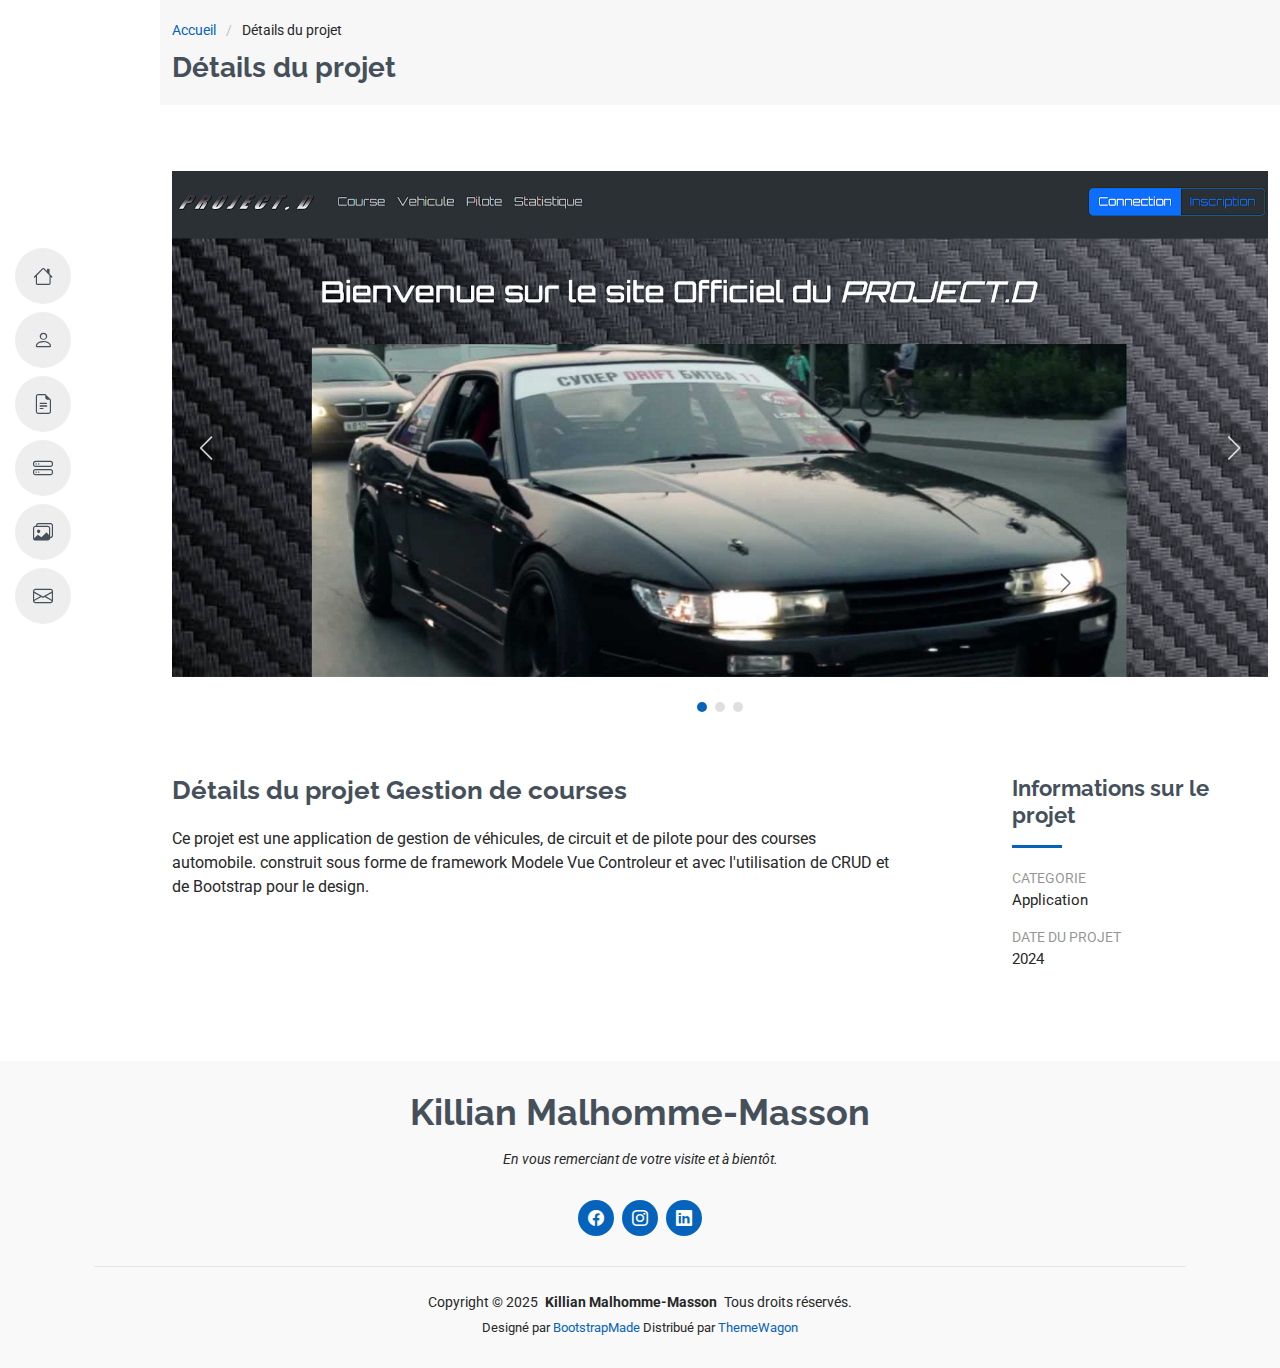
<file: portfolio-details-courses.html>
<!DOCTYPE html>
<html lang="en">

<head>
  <meta charset="utf-8">
  <meta content="width=device-width, initial-scale=1.0" name="viewport">
  <title>Portfolio Details - MyResume Bootstrap Template</title>
  <meta content="" name="description">
  <meta content="" name="keywords">

  <!-- Favicons -->
  <link href="assets/img/favicon.png" rel="icon">
  <link href="assets/img/apple-touch-icon.png" rel="apple-touch-icon">

  <!-- Fonts -->
  <link href="https://fonts.googleapis.com" rel="preconnect">
  <link href="https://fonts.gstatic.com" rel="preconnect" crossorigin>
  <link href="https://fonts.googleapis.com/css2?family=Roboto:ital,wght@0,100;0,300;0,400;0,500;0,700;0,900;1,100;1,300;1,400;1,500;1,700;1,900&family=Poppins:ital,wght@0,100;0,200;0,300;0,400;0,500;0,600;0,700;0,800;0,900;1,100;1,200;1,300;1,400;1,500;1,600;1,700;1,800;1,900&family=Raleway:ital,wght@0,100;0,200;0,300;0,400;0,500;0,600;0,700;0,800;0,900;1,100;1,200;1,300;1,400;1,500;1,600;1,700;1,800;1,900&display=swap" rel="stylesheet">

  <!-- Vendor CSS Files -->
  <link href="assets/vendor/bootstrap/css/bootstrap.min.css" rel="stylesheet">
  <link href="assets/vendor/bootstrap-icons/bootstrap-icons.css" rel="stylesheet">
  <link href="assets/vendor/aos/aos.css" rel="stylesheet">
  <link href="assets/vendor/glightbox/css/glightbox.min.css" rel="stylesheet">
  <link href="assets/vendor/swiper/swiper-bundle.min.css" rel="stylesheet">

  <!-- Main CSS File -->
  <link href="assets/css/main.css" rel="stylesheet">

  <!-- =======================================================
  * Template Name: MyResume
  * Template URL: https://bootstrapmade.com/free-html-bootstrap-template-my-resume/
  * Updated: Jun 29 2024 with Bootstrap v5.3.3
  * Author: BootstrapMade.com
  * License: https://bootstrapmade.com/license/
  ======================================================== -->
</head>

<body class="portfolio-details-page">

  <header id="header" class="header d-flex flex-column justify-content-center">

    <i class="header-toggle d-xl-none bi bi-list"></i>

    <nav id="navmenu" class="navmenu">
      <ul>
        <li><a href="index.html#hero"><i class="bi bi-house navicon"></i><span>Accueil</span></a></li>
        <li><a href="index.html#about"><i class="bi bi-person navicon"></i><span>A propos</span></a></li>
        <li><a href="index.html#resume"><i class="bi bi-file-earmark-text navicon"></i><span>Parcours</span></a></li>
        <li><a href="index.html#services"><i class="bi bi-hdd-stack navicon"></i><span>Compétences</span></a></li>
        <li><a href="index.html#portfolio"><i class="bi bi-images navicon"></i><span>Portfolio</span></a></li>
        <li><a href="index.html#contact"><i class="bi bi-envelope navicon"></i><span>Contact</span></a></li>
      </ul>
    </nav>

  </header>

  <main class="main">

    <!-- Page Title -->
    <div class="page-title" data-aos="fade">
      <div class="container">
        <nav class="breadcrumbs">
          <ol>
            <li><a href="index.html">Accueil</a></li>
            <li class="current">Détails du projet</li>
          </ol>
        </nav>
        <h1>Détails du projet</h1>
      </div>
    </div><!-- End Page Title -->

    <!-- Portfolio Details Section -->
    <section id="portfolio-details" class="portfolio-details section">

      <div class="container" data-aos="fade-up">

        <div class="portfolio-details-slider swiper init-swiper">
          <script type="application/json" class="swiper-config">
            {
              "loop": true,
              "speed": 600,
              "autoplay": {
                "delay": 5000
              },
              "slidesPerView": "auto",
              "navigation": {
                "nextEl": ".swiper-button-next",
                "prevEl": ".swiper-button-prev"
              },
              "pagination": {
                "el": ".swiper-pagination",
                "type": "bullets",
                "clickable": true
              }
            }
          </script>
          <div class="swiper-wrapper align-items-center">

            <div class="swiper-slide">
              <img src="assets/img/portfolio/projetd.png" alt="">
            </div>

            <div class="swiper-slide">
              <img src="assets/img/portfolio/projetd2.png" alt="">
            </div>

            <div class="swiper-slide">
              <img src="assets/img/portfolio/projetd3.png" alt="">
            </div>

          </div>
          <div class="swiper-button-prev"></div>
          <div class="swiper-button-next"></div>
          <div class="swiper-pagination"></div>
        </div>

        <div class="row justify-content-between gy-4 mt-4">

          <div class="col-lg-8" data-aos="fade-up">
            <div class="portfolio-description">
              <h2>Détails du projet Gestion de courses </h2>
              <p>
                Ce projet est une application de gestion de véhicules, de circuit et de pilote pour des courses automobile. construit sous forme de framework Modele Vue Controleur et avec l'utilisation de CRUD et de Bootstrap pour le design.              </p>
              <p>
              </p>

            </div>
          </div>

          <div class="col-lg-3" data-aos="fade-up" data-aos-delay="100">
            <div class="portfolio-info">
              <h3>Informations sur le projet</h3>
              <ul>
                <li><strong>Categorie</strong> Application</li>
                <li><strong>Date du projet</strong> 2024</li>
               
              </ul>
            </div>
          </div>

        </div>

      </div>

    </section><!-- /Portfolio Details Section -->

  </main>

  <footer id="footer" class="footer position-relative light-background">
    <div class="container">
      <h3 class="sitename">Killian Malhomme-Masson</h3>
      <p>En vous remerciant de votre visite et à bientôt.</p>
      <div class="social-links d-flex justify-content-center">
        <a href=""><i class="bi bi-facebook"></i></a>
        <a href=""><i class="bi bi-instagram"></i></a>
        <a href=""><i class="bi bi-linkedin"></i></a>
      </div>
      <div class="container">
        <div class="copyright">
          <span>Copyright © 2025</span> <strong class="px-1 sitename">Killian Malhomme-Masson</strong> <span>Tous droits réservés.</span>
        </div>
        <div class="credits">
          <!-- All the links in the footer should remain intact. -->
          <!-- You can delete the links only if you've purchased the pro version. -->
          <!-- Licensing information: https://bootstrapmade.com/license/ -->
          <!-- Purchase the pro version with working PHP/AJAX contact form: [buy-url] -->
          Designé par <a href="https://bootstrapmade.com/">BootstrapMade</a> Distribué par <a href="https://themewagon.com">ThemeWagon</a>
        </div>
      </div>
    </div>
  </footer>

  <!-- Scroll Top -->
  <a href="#" id="scroll-top" class="scroll-top d-flex align-items-center justify-content-center"><i class="bi bi-arrow-up-short"></i></a>

  <!-- Preloader -->
  <div id="preloader"></div>

  <!-- Vendor JS Files -->
  <script src="assets/vendor/bootstrap/js/bootstrap.bundle.min.js"></script>
  <script src="assets/vendor/php-email-form/validate.js"></script>
  <script src="assets/vendor/aos/aos.js"></script>
  <script src="assets/vendor/typed.js/typed.umd.js"></script>
  <script src="assets/vendor/purecounter/purecounter_vanilla.js"></script>
  <script src="assets/vendor/waypoints/noframework.waypoints.js"></script>
  <script src="assets/vendor/glightbox/js/glightbox.min.js"></script>
  <script src="assets/vendor/imagesloaded/imagesloaded.pkgd.min.js"></script>
  <script src="assets/vendor/isotope-layout/isotope.pkgd.min.js"></script>
  <script src="assets/vendor/swiper/swiper-bundle.min.js"></script>

  <!-- Main JS File -->
  <script src="assets/js/main.js"></script>

</body>

</html>
</file>
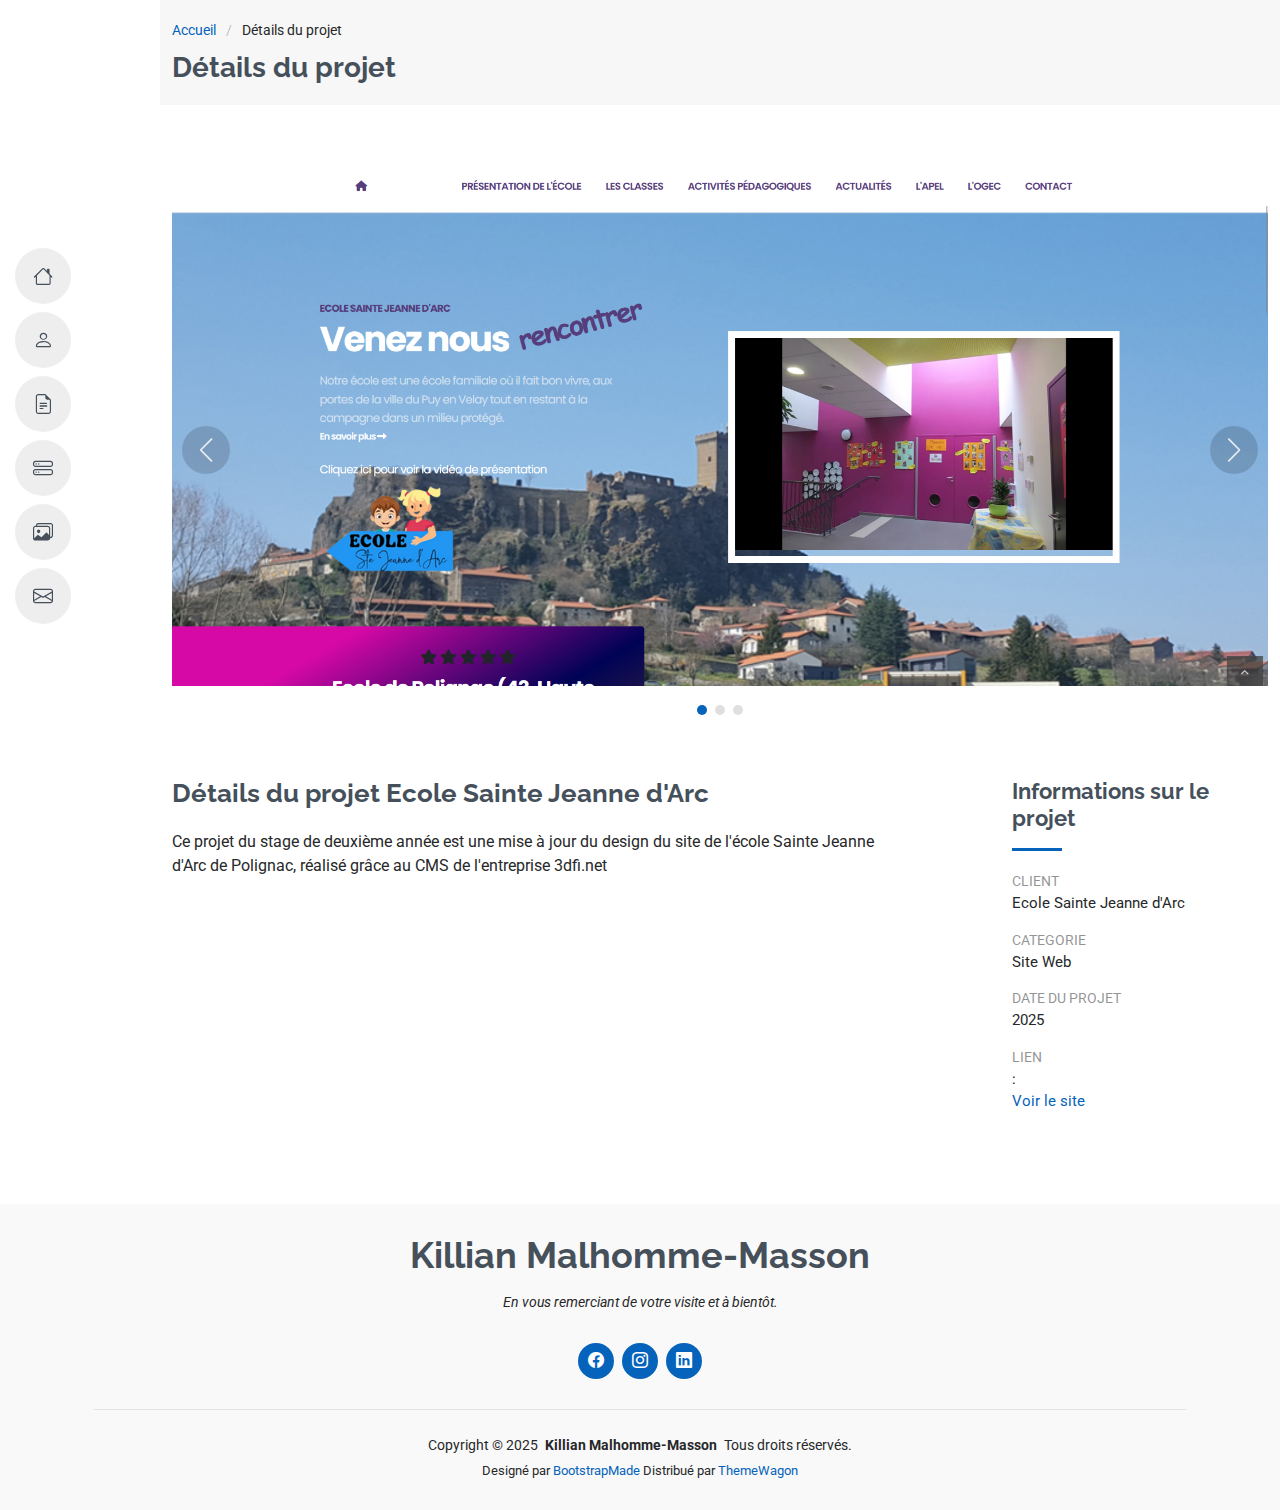
<file: portfolio-details-ecolePolignac.html>
<!DOCTYPE html>
<html lang="en">

<head>
  <meta charset="utf-8">
  <meta content="width=device-width, initial-scale=1.0" name="viewport">
  <title>Portfolio Details - MyResume Bootstrap Template</title>
  <meta content="" name="description">
  <meta content="" name="keywords">

  <!-- Favicons -->
  <link href="assets/img/favicon.png" rel="icon">
  <link href="assets/img/apple-touch-icon.png" rel="apple-touch-icon">

  <!-- Fonts -->
  <link href="https://fonts.googleapis.com" rel="preconnect">
  <link href="https://fonts.gstatic.com" rel="preconnect" crossorigin>
  <link href="https://fonts.googleapis.com/css2?family=Roboto:ital,wght@0,100;0,300;0,400;0,500;0,700;0,900;1,100;1,300;1,400;1,500;1,700;1,900&family=Poppins:ital,wght@0,100;0,200;0,300;0,400;0,500;0,600;0,700;0,800;0,900;1,100;1,200;1,300;1,400;1,500;1,600;1,700;1,800;1,900&family=Raleway:ital,wght@0,100;0,200;0,300;0,400;0,500;0,600;0,700;0,800;0,900;1,100;1,200;1,300;1,400;1,500;1,600;1,700;1,800;1,900&display=swap" rel="stylesheet">

  <!-- Vendor CSS Files -->
  <link href="assets/vendor/bootstrap/css/bootstrap.min.css" rel="stylesheet">
  <link href="assets/vendor/bootstrap-icons/bootstrap-icons.css" rel="stylesheet">
  <link href="assets/vendor/aos/aos.css" rel="stylesheet">
  <link href="assets/vendor/glightbox/css/glightbox.min.css" rel="stylesheet">
  <link href="assets/vendor/swiper/swiper-bundle.min.css" rel="stylesheet">

  <!-- Main CSS File -->
  <link href="assets/css/main.css" rel="stylesheet">

  <!-- =======================================================
  * Template Name: MyResume
  * Template URL: https://bootstrapmade.com/free-html-bootstrap-template-my-resume/
  * Updated: Jun 29 2024 with Bootstrap v5.3.3
  * Author: BootstrapMade.com
  * License: https://bootstrapmade.com/license/
  ======================================================== -->
</head>

<body class="portfolio-details-page">

  <header id="header" class="header d-flex flex-column justify-content-center">

    <i class="header-toggle d-xl-none bi bi-list"></i>

    <nav id="navmenu" class="navmenu">
      <ul>
        <li><a href="index.html#hero"><i class="bi bi-house navicon"></i><span>Accueil</span></a></li>
        <li><a href="index.html#about"><i class="bi bi-person navicon"></i><span>A propos</span></a></li>
        <li><a href="index.html#resume"><i class="bi bi-file-earmark-text navicon"></i><span>Parcours</span></a></li>
        <li><a href="index.html#services"><i class="bi bi-hdd-stack navicon"></i><span>Compétences</span></a></li>
        <li><a href="index.html#portfolio"><i class="bi bi-images navicon"></i><span>Portfolio</span></a></li>
        <li><a href="index.html#contact"><i class="bi bi-envelope navicon"></i><span>Contact</span></a></li>
      </ul>
    </nav>

  </header>

  <main class="main">

    <!-- Page Title -->
    <div class="page-title" data-aos="fade">
      <div class="container">
        <nav class="breadcrumbs">
          <ol>
            <li><a href="index.html">Accueil</a></li>
            <li class="current">Détails du projet</li>
          </ol>
        </nav>
        <h1>Détails du projet</h1>
      </div>
    </div><!-- End Page Title -->

    <!-- Portfolio Details Section -->
    <section id="portfolio-details" class="portfolio-details section">

      <div class="container" data-aos="fade-up">

        <div class="portfolio-details-slider swiper init-swiper">
          <script type="application/json" class="swiper-config">
            {
              "loop": true,
              "speed": 600,
              "autoplay": {
                "delay": 5000
              },
              "slidesPerView": "auto",
              "navigation": {
                "nextEl": ".swiper-button-next",
                "prevEl": ".swiper-button-prev"
              },
              "pagination": {
                "el": ".swiper-pagination",
                "type": "bullets",
                "clickable": true
              }
            }
          </script>
          <div class="swiper-wrapper align-items-center">

            <div class="swiper-slide">
              <img src="assets/img/portfolio/site_ecole_polignac.png" alt="">
            </div>

            <div class="swiper-slide">
              <img src="assets/img/portfolio/site_ecole_polignac2.png" alt="">
            </div>

            <div class="swiper-slide">
              <img src="assets/img/portfolio/site_ecole_polignac3.png" alt="">
            </div>

          </div>
          <div class="swiper-button-prev"></div>
          <div class="swiper-button-next"></div>
          <div class="swiper-pagination"></div>
        </div>

        <div class="row justify-content-between gy-4 mt-4">

          <div class="col-lg-8" data-aos="fade-up">
            <div class="portfolio-description">
              <h2>Détails du projet Ecole Sainte Jeanne d'Arc </h2>
              <p>
                Ce projet du stage de deuxième année est une mise à jour du design du site de l'école Sainte Jeanne d'Arc de Polignac, réalisé grâce au CMS de l'entreprise 3dfi.net</p>
              <p>
              </p>

            </div>
          </div>

          <div class="col-lg-3" data-aos="fade-up" data-aos-delay="100">
            <div class="portfolio-info">
              <h3>Informations sur le projet</h3>
              <ul>
                <li><strong>Client</strong> Ecole Sainte Jeanne d'Arc</li>
                <li><strong>Categorie</strong> Site Web</li>
                <li><strong>Date du projet</strong> 2025</li>
                <li><strong>Lien</strong> : <a href="https://www.ecole-polignac.fr/ecole-" target="_blank">Voir le site</a></li>
              </ul>
            </div>
          </div>

        </div>

      </div>

    </section><!-- /Portfolio Details Section -->

  </main>

  <footer id="footer" class="footer position-relative light-background">
    <div class="container">
      <h3 class="sitename">Killian Malhomme-Masson</h3>
      <p>En vous remerciant de votre visite et à bientôt.</p>
      <div class="social-links d-flex justify-content-center">
        <a href=""><i class="bi bi-facebook"></i></a>
        <a href=""><i class="bi bi-instagram"></i></a>
        <a href=""><i class="bi bi-linkedin"></i></a>
      </div>
      <div class="container">
        <div class="copyright">
          <span>Copyright © 2025</span> <strong class="px-1 sitename">Killian Malhomme-Masson</strong> <span>Tous droits réservés.</span>
        </div>
        <div class="credits">
          <!-- All the links in the footer should remain intact. -->
          <!-- You can delete the links only if you've purchased the pro version. -->
          <!-- Licensing information: https://bootstrapmade.com/license/ -->
          <!-- Purchase the pro version with working PHP/AJAX contact form: [buy-url] -->
          Designé par <a href="https://bootstrapmade.com/">BootstrapMade</a> Distribué par <a href="https://themewagon.com">ThemeWagon</a>
        </div>
      </div>
    </div>
  </footer>

  <!-- Scroll Top -->
  <a href="#" id="scroll-top" class="scroll-top d-flex align-items-center justify-content-center"><i class="bi bi-arrow-up-short"></i></a>

  <!-- Preloader -->
  <div id="preloader"></div>

  <!-- Vendor JS Files -->
  <script src="assets/vendor/bootstrap/js/bootstrap.bundle.min.js"></script>
  <script src="assets/vendor/php-email-form/validate.js"></script>
  <script src="assets/vendor/aos/aos.js"></script>
  <script src="assets/vendor/typed.js/typed.umd.js"></script>
  <script src="assets/vendor/purecounter/purecounter_vanilla.js"></script>
  <script src="assets/vendor/waypoints/noframework.waypoints.js"></script>
  <script src="assets/vendor/glightbox/js/glightbox.min.js"></script>
  <script src="assets/vendor/imagesloaded/imagesloaded.pkgd.min.js"></script>
  <script src="assets/vendor/isotope-layout/isotope.pkgd.min.js"></script>
  <script src="assets/vendor/swiper/swiper-bundle.min.js"></script>

  <!-- Main JS File -->
  <script src="assets/js/main.js"></script>

</body>

</html>
</file>
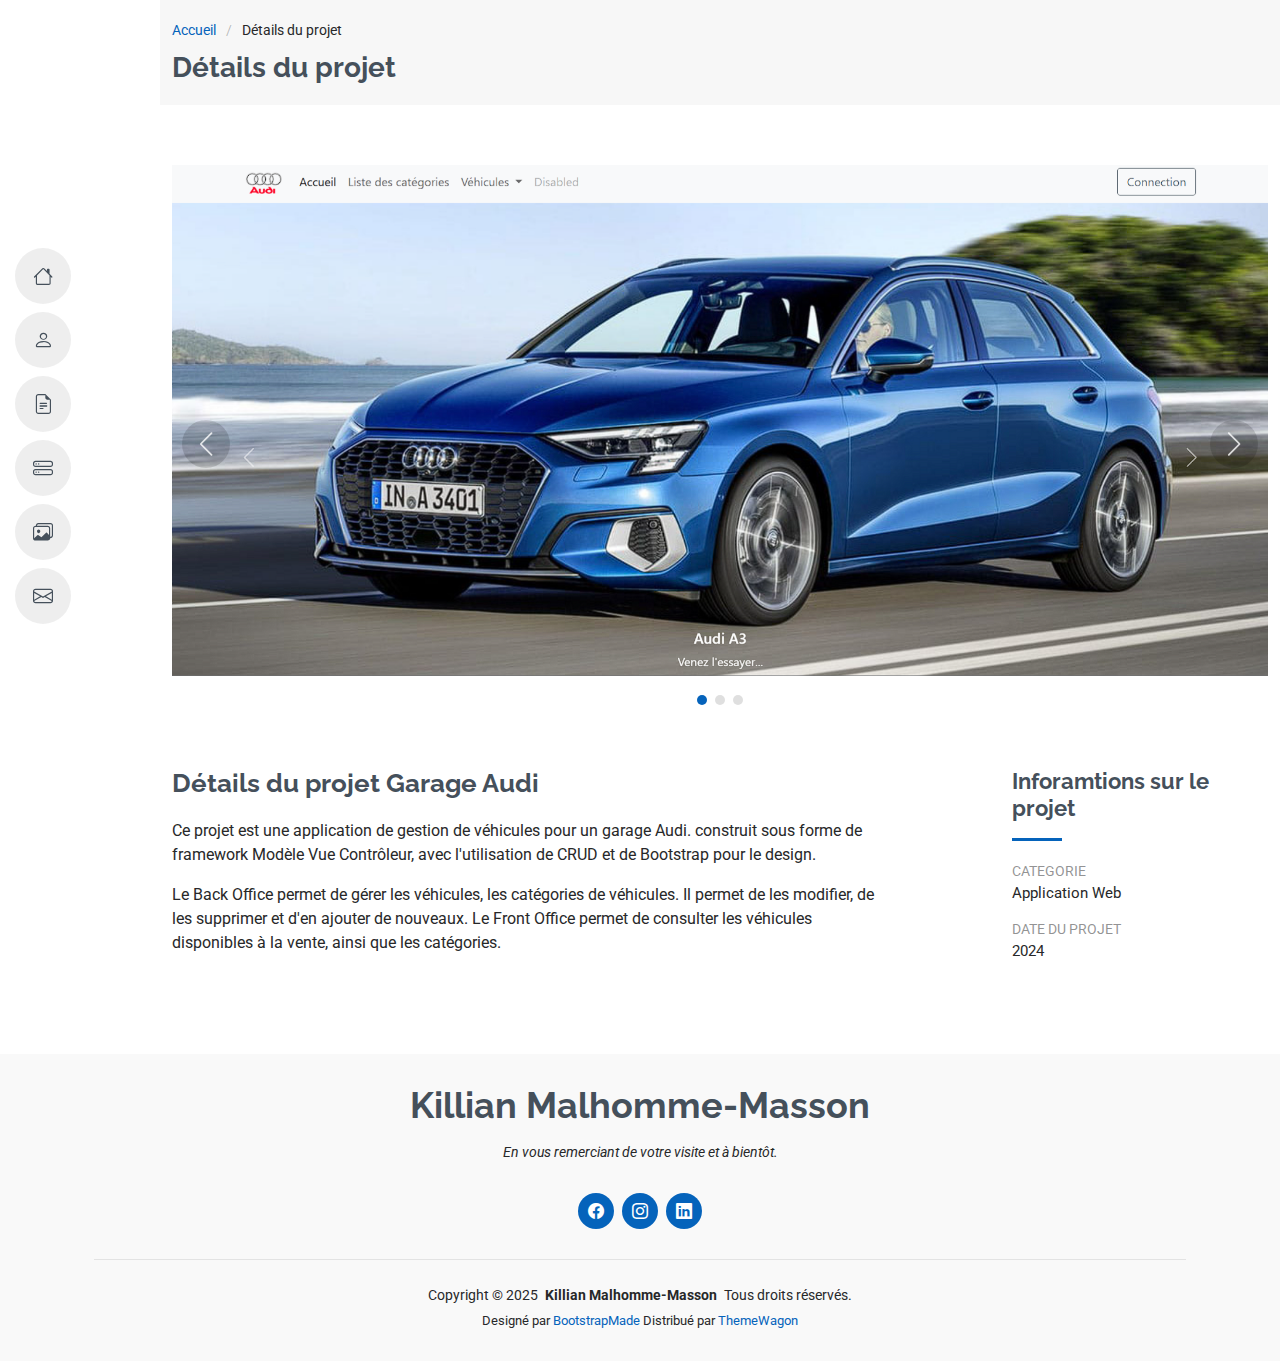
<file: portfolio-details-garage.html>
<!DOCTYPE html>
<html lang="en">

<head>
  <meta charset="utf-8">
  <meta content="width=device-width, initial-scale=1.0" name="viewport">
  <title>Portfolio Details - MyResume Bootstrap Template</title>
  <meta content="" name="description">
  <meta content="" name="keywords">

  <!-- Favicons -->
  <link href="assets/img/favicon.png" rel="icon">
  <link href="assets/img/apple-touch-icon.png" rel="apple-touch-icon">

  <!-- Fonts -->
  <link href="https://fonts.googleapis.com" rel="preconnect">
  <link href="https://fonts.gstatic.com" rel="preconnect" crossorigin>
  <link href="https://fonts.googleapis.com/css2?family=Roboto:ital,wght@0,100;0,300;0,400;0,500;0,700;0,900;1,100;1,300;1,400;1,500;1,700;1,900&family=Poppins:ital,wght@0,100;0,200;0,300;0,400;0,500;0,600;0,700;0,800;0,900;1,100;1,200;1,300;1,400;1,500;1,600;1,700;1,800;1,900&family=Raleway:ital,wght@0,100;0,200;0,300;0,400;0,500;0,600;0,700;0,800;0,900;1,100;1,200;1,300;1,400;1,500;1,600;1,700;1,800;1,900&display=swap" rel="stylesheet">

  <!-- Vendor CSS Files -->
  <link href="assets/vendor/bootstrap/css/bootstrap.min.css" rel="stylesheet">
  <link href="assets/vendor/bootstrap-icons/bootstrap-icons.css" rel="stylesheet">
  <link href="assets/vendor/aos/aos.css" rel="stylesheet">
  <link href="assets/vendor/glightbox/css/glightbox.min.css" rel="stylesheet">
  <link href="assets/vendor/swiper/swiper-bundle.min.css" rel="stylesheet">

  <!-- Main CSS File -->
  <link href="assets/css/main.css" rel="stylesheet">

  <!-- =======================================================
  * Template Name: MyResume
  * Template URL: https://bootstrapmade.com/free-html-bootstrap-template-my-resume/
  * Updated: Jun 29 2024 with Bootstrap v5.3.3
  * Author: BootstrapMade.com
  * License: https://bootstrapmade.com/license/
  ======================================================== -->
</head>

<body class="portfolio-details-page">

  <header id="header" class="header d-flex flex-column justify-content-center">

    <i class="header-toggle d-xl-none bi bi-list"></i>

    <nav id="navmenu" class="navmenu">
      <ul>
        <li><a href="index.html#hero"><i class="bi bi-house navicon"></i><span>Accueil</span></a></li>
        <li><a href="index.html#about"><i class="bi bi-person navicon"></i><span>A propos</span></a></li>
        <li><a href="index.html#resume"><i class="bi bi-file-earmark-text navicon"></i><span>Parcours</span></a></li>
        <li><a href="index.html#services"><i class="bi bi-hdd-stack navicon"></i><span>Compétences</span></a></li>
        <li><a href="index.html#portfolio"><i class="bi bi-images navicon"></i><span>Portfolio</span></a></li>
        <li><a href="index.html#contact"><i class="bi bi-envelope navicon"></i><span>Contact</span></a></li>
      </ul>
    </nav>

  </header>

  <main class="main">

    <!-- Page Title -->
    <div class="page-title" data-aos="fade">
      <div class="container">
        <nav class="breadcrumbs">
          <ol>
            <li><a href="index.html">Accueil</a></li>
            <li class="current">Détails du projet</li>
          </ol>
        </nav>
        <h1>Détails du projet</h1>
      </div>
    </div><!-- End Page Title -->

    <!-- Portfolio Details Section -->
    <section id="portfolio-details" class="portfolio-details section">

      <div class="container" data-aos="fade-up">

        <div class="portfolio-details-slider swiper init-swiper">
          <script type="application/json" class="swiper-config">
            {
              "loop": true,
              "speed": 600,
              "autoplay": {
                "delay": 5000
              },
              "slidesPerView": "auto",
              "navigation": {
                "nextEl": ".swiper-button-next",
                "prevEl": ".swiper-button-prev"
              },
              "pagination": {
                "el": ".swiper-pagination",
                "type": "bullets",
                "clickable": true
              }
            }
          </script>
          <div class="swiper-wrapper align-items-center">

            <div class="swiper-slide">
              <img src="assets/img/portfolio/garage_audi.png" alt="">
            </div>

            <div class="swiper-slide">
              <img src="assets/img/portfolio/garage_audi2.png" alt="">
            </div>

            <div class="swiper-slide">
              <img src="assets/img/portfolio/garage_audi3.png" alt="">
            </div>

          </div>
          <div class="swiper-button-prev"></div>
          <div class="swiper-button-next"></div>
          <div class="swiper-pagination"></div>
        </div>

        <div class="row justify-content-between gy-4 mt-4">

          <div class="col-lg-8" data-aos="fade-up">
            <div class="portfolio-description">
              <h2>Détails du projet Garage Audi </h2>
              <p>
                Ce projet est une application de gestion de véhicules pour un garage Audi. construit sous forme de framework Modèle Vue Contrôleur, avec l'utilisation de CRUD et de Bootstrap pour le design.
              </p>
              <p>
                Le Back Office permet de gérer les véhicules, les catégories de véhicules. Il permet de les modifier, de les supprimer et d'en ajouter de nouveaux. Le Front Office permet de consulter les véhicules disponibles à la vente, ainsi que les catégories.
              </p>

            </div>
          </div>

          <div class="col-lg-3" data-aos="fade-up" data-aos-delay="100">
            <div class="portfolio-info">
              <h3>Inforamtions sur le projet</h3>
              <ul>
                <li><strong>Categorie</strong> Application Web</li>
                <li><strong>Date du projet</strong> 2024</li>
              </ul>
            </div>
          </div>

        </div>

      </div>

    </section><!-- /Portfolio Details Section -->

  </main>

  <footer id="footer" class="footer position-relative light-background">
    <div class="container">
      <h3 class="sitename">Killian Malhomme-Masson</h3>
      <p>En vous remerciant de votre visite et à bientôt.</p>
      <div class="social-links d-flex justify-content-center">
        <a href=""><i class="bi bi-facebook"></i></a>
        <a href=""><i class="bi bi-instagram"></i></a>
        <a href=""><i class="bi bi-linkedin"></i></a>
      </div>
      <div class="container">
        <div class="copyright">
          <span>Copyright © 2025</span> <strong class="px-1 sitename">Killian Malhomme-Masson</strong> <span>Tous droits réservés.</span>
        </div>
        <div class="credits">
          <!-- All the links in the footer should remain intact. -->
          <!-- You can delete the links only if you've purchased the pro version. -->
          <!-- Licensing information: https://bootstrapmade.com/license/ -->
          <!-- Purchase the pro version with working PHP/AJAX contact form: [buy-url] -->
          Designé par <a href="https://bootstrapmade.com/">BootstrapMade</a> Distribué par <a href="https://themewagon.com">ThemeWagon</a>
        </div>
      </div>
    </div>
  </footer>

  <!-- Scroll Top -->
  <a href="#" id="scroll-top" class="scroll-top d-flex align-items-center justify-content-center"><i class="bi bi-arrow-up-short"></i></a>

  <!-- Preloader -->
  <div id="preloader"></div>

  <!-- Vendor JS Files -->
  <script src="assets/vendor/bootstrap/js/bootstrap.bundle.min.js"></script>
  <script src="assets/vendor/php-email-form/validate.js"></script>
  <script src="assets/vendor/aos/aos.js"></script>
  <script src="assets/vendor/typed.js/typed.umd.js"></script>
  <script src="assets/vendor/purecounter/purecounter_vanilla.js"></script>
  <script src="assets/vendor/waypoints/noframework.waypoints.js"></script>
  <script src="assets/vendor/glightbox/js/glightbox.min.js"></script>
  <script src="assets/vendor/imagesloaded/imagesloaded.pkgd.min.js"></script>
  <script src="assets/vendor/isotope-layout/isotope.pkgd.min.js"></script>
  <script src="assets/vendor/swiper/swiper-bundle.min.js"></script>

  <!-- Main JS File -->
  <script src="assets/js/main.js"></script>

</body>

</html>
</file>
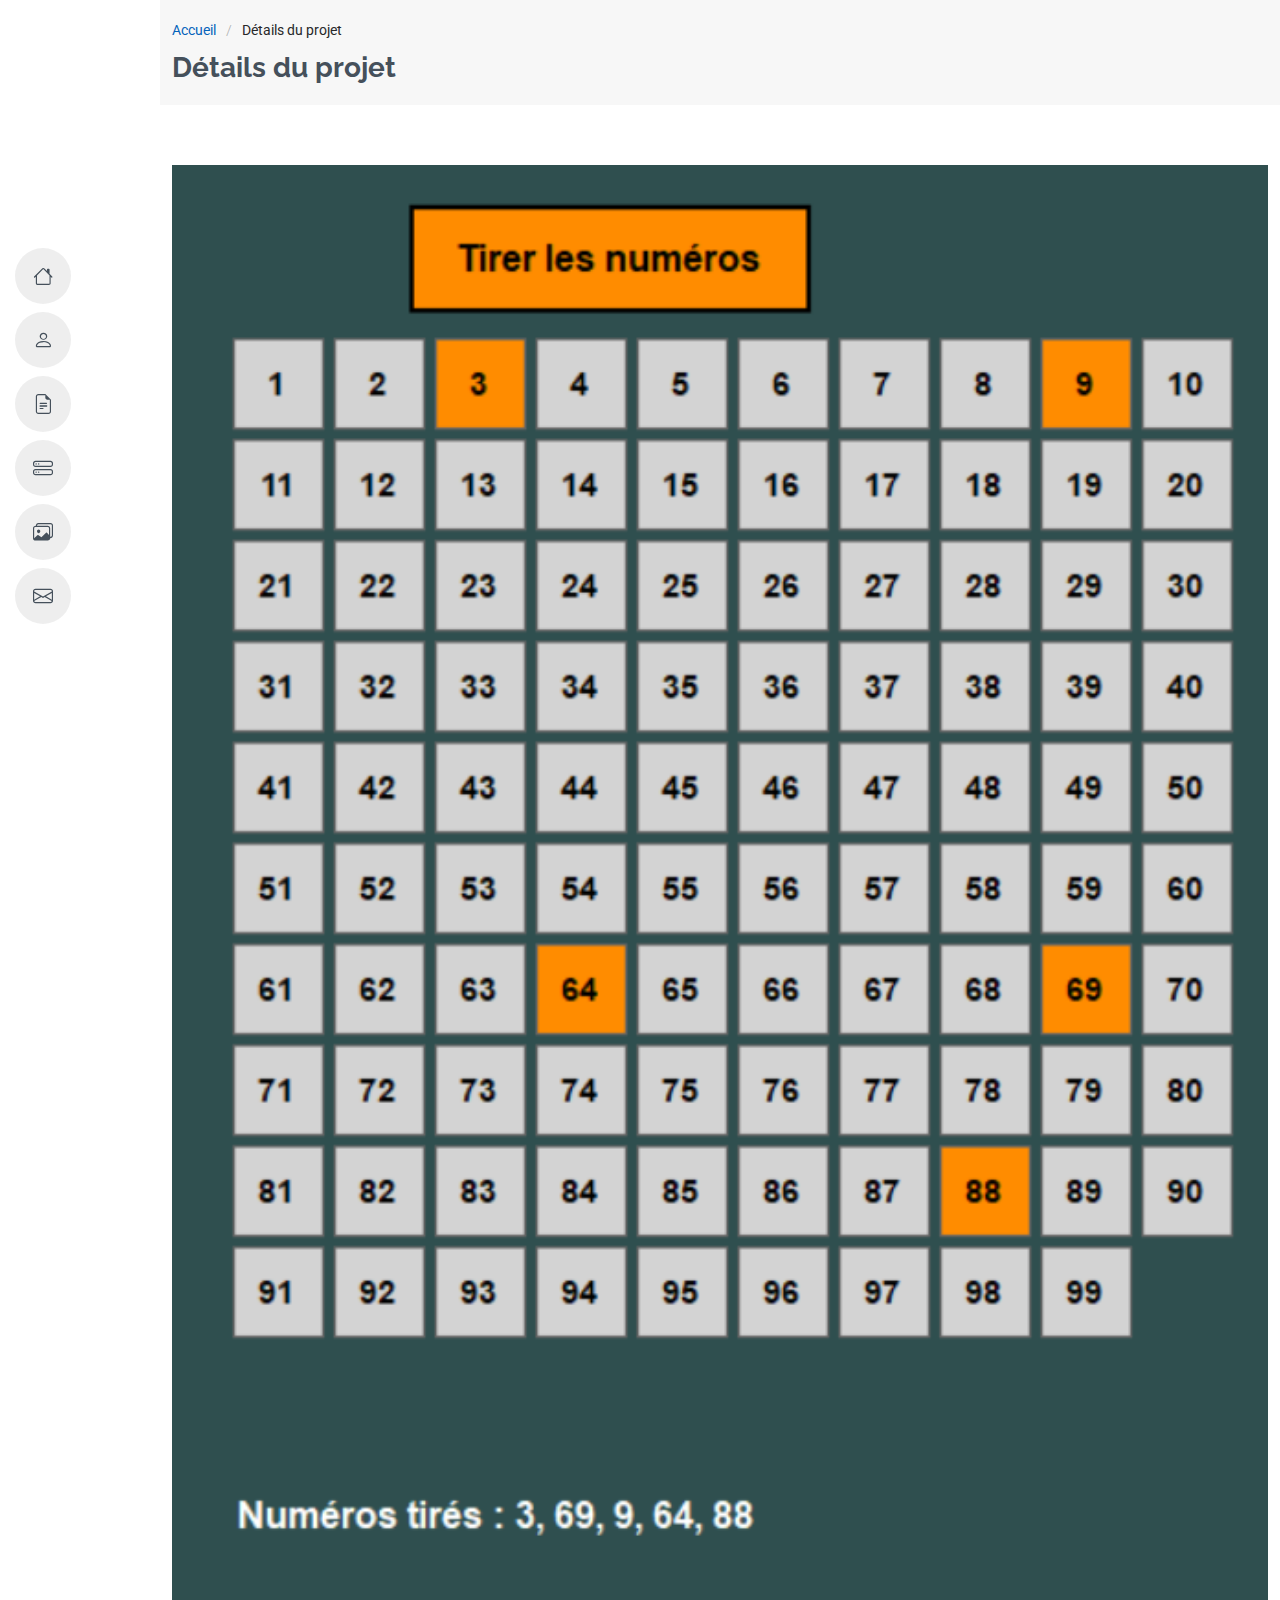
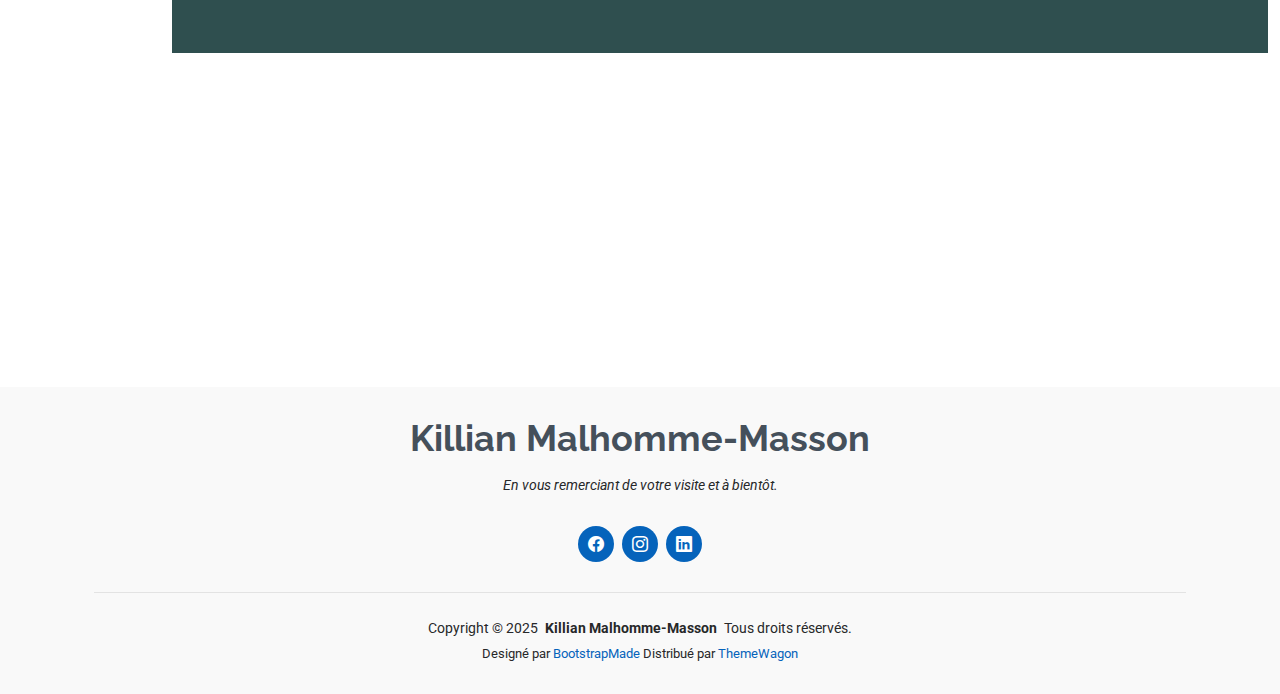
<file: portfolio-details-loto.html>
<!DOCTYPE html>
<html lang="en">

<head>
  <meta charset="utf-8">
  <meta content="width=device-width, initial-scale=1.0" name="viewport">
  <title>Portfolio Details - MyResume Bootstrap Template</title>
  <meta content="" name="description">
  <meta content="" name="keywords">

  <!-- Favicons -->
  <link href="assets/img/favicon.png" rel="icon">
  <link href="assets/img/apple-touch-icon.png" rel="apple-touch-icon">

  <!-- Fonts -->
  <link href="https://fonts.googleapis.com" rel="preconnect">
  <link href="https://fonts.gstatic.com" rel="preconnect" crossorigin>
  <link href="https://fonts.googleapis.com/css2?family=Roboto:ital,wght@0,100;0,300;0,400;0,500;0,700;0,900;1,100;1,300;1,400;1,500;1,700;1,900&family=Poppins:ital,wght@0,100;0,200;0,300;0,400;0,500;0,600;0,700;0,800;0,900;1,100;1,200;1,300;1,400;1,500;1,600;1,700;1,800;1,900&family=Raleway:ital,wght@0,100;0,200;0,300;0,400;0,500;0,600;0,700;0,800;0,900;1,100;1,200;1,300;1,400;1,500;1,600;1,700;1,800;1,900&display=swap" rel="stylesheet">

  <!-- Vendor CSS Files -->
  <link href="assets/vendor/bootstrap/css/bootstrap.min.css" rel="stylesheet">
  <link href="assets/vendor/bootstrap-icons/bootstrap-icons.css" rel="stylesheet">
  <link href="assets/vendor/aos/aos.css" rel="stylesheet">
  <link href="assets/vendor/glightbox/css/glightbox.min.css" rel="stylesheet">
  <link href="assets/vendor/swiper/swiper-bundle.min.css" rel="stylesheet">

  <!-- Main CSS File -->
  <link href="assets/css/main.css" rel="stylesheet">

  <!-- =======================================================
  * Template Name: MyResume
  * Template URL: https://bootstrapmade.com/free-html-bootstrap-template-my-resume/
  * Updated: Jun 29 2024 with Bootstrap v5.3.3
  * Author: BootstrapMade.com
  * License: https://bootstrapmade.com/license/
  ======================================================== -->
</head>

<body class="portfolio-details-page">

  <header id="header" class="header d-flex flex-column justify-content-center">

    <i class="header-toggle d-xl-none bi bi-list"></i>

    <nav id="navmenu" class="navmenu">
      <ul>
        <li><a href="index.html#hero"><i class="bi bi-house navicon"></i><span>Accueil</span></a></li>
        <li><a href="index.html#about"><i class="bi bi-person navicon"></i><span>A propos</span></a></li>
        <li><a href="index.html#resume"><i class="bi bi-file-earmark-text navicon"></i><span>Parcours</span></a></li>
        <li><a href="index.html#services"><i class="bi bi-hdd-stack navicon"></i><span>Compétences</span></a></li>
        <li><a href="index.html#portfolio"><i class="bi bi-images navicon"></i><span>Portfolio</span></a></li>
        <li><a href="index.html#contact"><i class="bi bi-envelope navicon"></i><span>Contact</span></a></li>
      </ul>
    </nav>

  </header>

  <main class="main">

    <!-- Page Title -->
    <div class="page-title" data-aos="fade">
      <div class="container">
        <nav class="breadcrumbs">
          <ol>
            <li><a href="index.html">Accueil</a></li>
            <li class="current">Détails du projet</li>
          </ol>
        </nav>
        <h1>Détails du projet</h1>
      </div>
    </div><!-- End Page Title -->

    <!-- Portfolio Details Section -->
    <section id="portfolio-details" class="portfolio-details section">

      <div class="container" data-aos="fade-up">

        <div class="portfolio-details-slider swiper init-swiper">
          <script type="application/json" class="swiper-config">
            {
              "loop": true,
              "speed": 600,
              "autoplay": {
                "delay": 5000
              },
              "slidesPerView": "auto",
              "navigation": {
                "nextEl": ".swiper-button-next",
                "prevEl": ".swiper-button-prev"
              },
              "pagination": {
                "el": ".swiper-pagination",
                "type": "bullets",
                "clickable": true
              }
            }
          </script>
          <div class="swiper-wrapper align-items-center">

            <div class="swiper-slide">
              <img src="assets/img/portfolio/loto.png" alt="">
            </div>

            

          </div>
          <div class="swiper-button-prev"></div>
          <div class="swiper-button-next"></div>
          <div class="swiper-pagination"></div>
        </div>

        <div class="row justify-content-between gy-4 mt-4">

          <div class="col-lg-8" data-aos="fade-up">
            <div class="portfolio-description">
              <h2>Détails du projet Loto </h2>
              <p>
                Ce projet est une application de tirage aleatoire des numeros du loto. Programmé C# et utilisant winForm pour etre afficher dans une fenêtre.              </p>
              <p>
              </p>

            </div>
          </div>

          <div class="col-lg-3" data-aos="fade-up" data-aos-delay="100">
            <div class="portfolio-info">
              <h3>Informations sur le projet</h3>
              <ul>
                <li><strong>Categorie</strong> Application</li>
                <li><strong>Date du projet</strong> 2024</li>
              </ul>
            </div>
          </div>

        </div>

      </div>

    </section><!-- /Portfolio Details Section -->

  </main>

  <footer id="footer" class="footer position-relative light-background">
    <div class="container">
      <h3 class="sitename">Killian Malhomme-Masson</h3>
      <p>En vous remerciant de votre visite et à bientôt.</p>
      <div class="social-links d-flex justify-content-center">
        <a href=""><i class="bi bi-facebook"></i></a>
        <a href=""><i class="bi bi-instagram"></i></a>
        <a href=""><i class="bi bi-linkedin"></i></a>
      </div>
      <div class="container">
        <div class="copyright">
          <span>Copyright © 2025</span> <strong class="px-1 sitename">Killian Malhomme-Masson</strong> <span>Tous droits réservés.</span>
        </div>
        <div class="credits">
          <!-- All the links in the footer should remain intact. -->
          <!-- You can delete the links only if you've purchased the pro version. -->
          <!-- Licensing information: https://bootstrapmade.com/license/ -->
          <!-- Purchase the pro version with working PHP/AJAX contact form: [buy-url] -->
          Designé par <a href="https://bootstrapmade.com/">BootstrapMade</a> Distribué par <a href="https://themewagon.com">ThemeWagon</a>
        </div>
      </div>
    </div>
  </footer>

  <!-- Scroll Top -->
  <a href="#" id="scroll-top" class="scroll-top d-flex align-items-center justify-content-center"><i class="bi bi-arrow-up-short"></i></a>

  <!-- Preloader -->
  <div id="preloader"></div>

  <!-- Vendor JS Files -->
  <script src="assets/vendor/bootstrap/js/bootstrap.bundle.min.js"></script>
  <script src="assets/vendor/php-email-form/validate.js"></script>
  <script src="assets/vendor/aos/aos.js"></script>
  <script src="assets/vendor/typed.js/typed.umd.js"></script>
  <script src="assets/vendor/purecounter/purecounter_vanilla.js"></script>
  <script src="assets/vendor/waypoints/noframework.waypoints.js"></script>
  <script src="assets/vendor/glightbox/js/glightbox.min.js"></script>
  <script src="assets/vendor/imagesloaded/imagesloaded.pkgd.min.js"></script>
  <script src="assets/vendor/isotope-layout/isotope.pkgd.min.js"></script>
  <script src="assets/vendor/swiper/swiper-bundle.min.js"></script>

  <!-- Main JS File -->
  <script src="assets/js/main.js"></script>

</body>

</html>
</file>
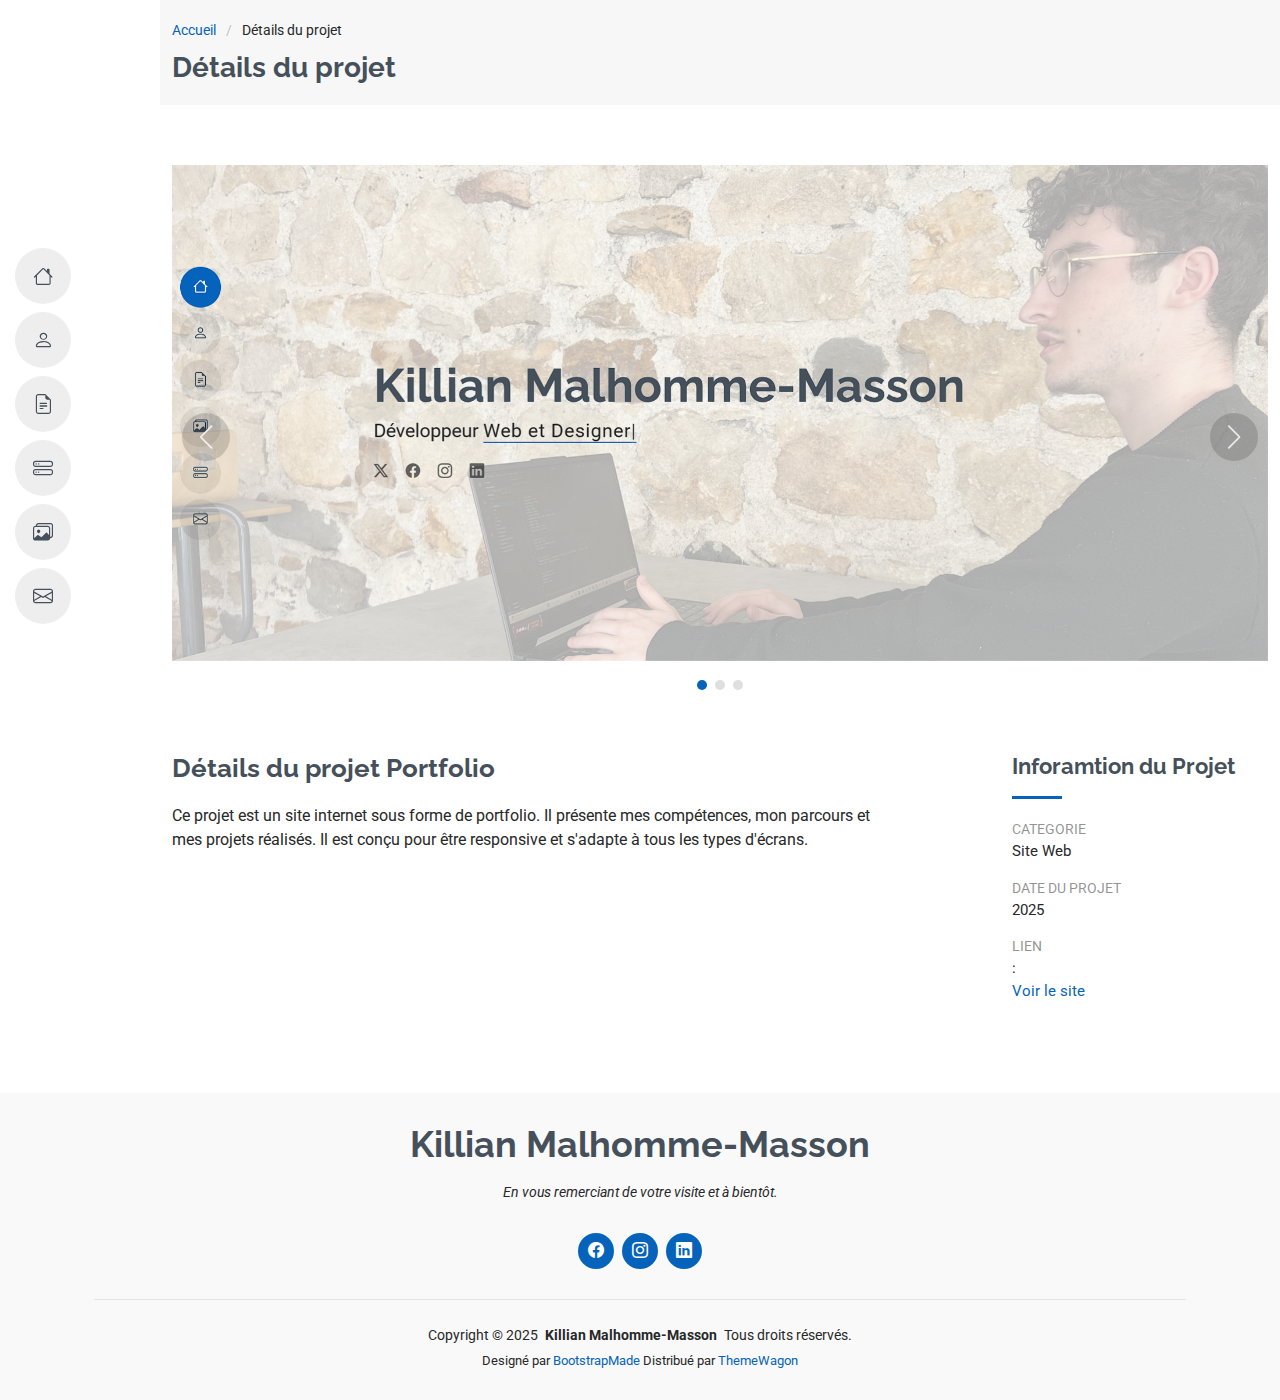
<file: portfolio-details-portfolio.html>
<!DOCTYPE html>
<html lang="en">

<head>
  <meta charset="utf-8">
  <meta content="width=device-width, initial-scale=1.0" name="viewport">
  <title>Portfolio Details - MyResume Bootstrap Template</title>
  <meta content="" name="description">
  <meta content="" name="keywords">

  <!-- Favicons -->
  <link href="assets/img/favicon.png" rel="icon">
  <link href="assets/img/apple-touch-icon.png" rel="apple-touch-icon">

  <!-- Fonts -->
  <link href="https://fonts.googleapis.com" rel="preconnect">
  <link href="https://fonts.gstatic.com" rel="preconnect" crossorigin>
  <link href="https://fonts.googleapis.com/css2?family=Roboto:ital,wght@0,100;0,300;0,400;0,500;0,700;0,900;1,100;1,300;1,400;1,500;1,700;1,900&family=Poppins:ital,wght@0,100;0,200;0,300;0,400;0,500;0,600;0,700;0,800;0,900;1,100;1,200;1,300;1,400;1,500;1,600;1,700;1,800;1,900&family=Raleway:ital,wght@0,100;0,200;0,300;0,400;0,500;0,600;0,700;0,800;0,900;1,100;1,200;1,300;1,400;1,500;1,600;1,700;1,800;1,900&display=swap" rel="stylesheet">

  <!-- Vendor CSS Files -->
  <link href="assets/vendor/bootstrap/css/bootstrap.min.css" rel="stylesheet">
  <link href="assets/vendor/bootstrap-icons/bootstrap-icons.css" rel="stylesheet">
  <link href="assets/vendor/aos/aos.css" rel="stylesheet">
  <link href="assets/vendor/glightbox/css/glightbox.min.css" rel="stylesheet">
  <link href="assets/vendor/swiper/swiper-bundle.min.css" rel="stylesheet">

  <!-- Main CSS File -->
  <link href="assets/css/main.css" rel="stylesheet">

  <!-- =======================================================
  * Template Name: MyResume
  * Template URL: https://bootstrapmade.com/free-html-bootstrap-template-my-resume/
  * Updated: Jun 29 2024 with Bootstrap v5.3.3
  * Author: BootstrapMade.com
  * License: https://bootstrapmade.com/license/
  ======================================================== -->
</head>

<body class="portfolio-details-page">

  <header id="header" class="header d-flex flex-column justify-content-center">

    <i class="header-toggle d-xl-none bi bi-list"></i>

    <nav id="navmenu" class="navmenu">
      <ul>
        <li><a href="index.html#hero"><i class="bi bi-house navicon"></i><span>Accueil</span></a></li>
        <li><a href="index.html#about"><i class="bi bi-person navicon"></i><span>A propos</span></a></li>
        <li><a href="index.html#resume"><i class="bi bi-file-earmark-text navicon"></i><span>Parcours</span></a></li>
        <li><a href="index.html#services"><i class="bi bi-hdd-stack navicon"></i><span>Compétences</span></a></li>
        <li><a href="index.html#portfolio"><i class="bi bi-images navicon"></i><span>Portfolio</span></a></li>
        <li><a href="index.html#contact"><i class="bi bi-envelope navicon"></i><span>Contact</span></a></li>
      </ul>
    </nav>

  </header>

  <main class="main">

    <!-- Page Title -->
    <div class="page-title" data-aos="fade">
      <div class="container">
        <nav class="breadcrumbs">
          <ol>
            <li><a href="index.html">Accueil</a></li>
            <li class="current">Détails du projet</li>
          </ol>
        </nav>
        <h1>Détails du projet</h1>
      </div>
    </div><!-- End Page Title -->

    <!-- Portfolio Details Section -->
    <section id="portfolio-details" class="portfolio-details section">

      <div class="container" data-aos="fade-up">

        <div class="portfolio-details-slider swiper init-swiper">
          <script type="application/json" class="swiper-config">
            {
              "loop": true,
              "speed": 600,
              "autoplay": {
                "delay": 5000
              },
              "slidesPerView": "auto",
              "navigation": {
                "nextEl": ".swiper-button-next",
                "prevEl": ".swiper-button-prev"
              },
              "pagination": {
                "el": ".swiper-pagination",
                "type": "bullets",
                "clickable": true
              }
            }
          </script>
          <div class="swiper-wrapper align-items-center">

            <div class="swiper-slide">
              <img src="assets/img/portfolio/portfolio.png" alt="">
            </div>

            <div class="swiper-slide">
              <img src="assets/img/portfolio/portfolio2.png" alt="">
            </div>

            <div class="swiper-slide">
              <img src="assets/img/portfolio/portfolio3.png" alt="">
            </div>

          </div>
          <div class="swiper-button-prev"></div>
          <div class="swiper-button-next"></div>
          <div class="swiper-pagination"></div>
        </div>

        <div class="row justify-content-between gy-4 mt-4">

          <div class="col-lg-8" data-aos="fade-up">
            <div class="portfolio-description">
              <h2>Détails du projet Portfolio </h2>
              <p>
                Ce projet est un site internet sous forme de portfolio. Il présente mes compétences, mon parcours et mes projets réalisés. Il est conçu pour être responsive et s'adapte à tous les types d'écrans.
              </p>
              <p>
              </p>

            </div>
          </div>

          <div class="col-lg-3" data-aos="fade-up" data-aos-delay="100">
            <div class="portfolio-info">
              <h3>Inforamtion du Projet</h3>
              <ul>
                <li><strong>Categorie</strong> Site Web</li>
                <li><strong>Date du projet</strong> 2025</li>
                <li><strong>Lien</strong> : <a href="https://portfolio-killianmalhomme.fr/" target="_blank">Voir le site</a></li>

              </ul>
            </div>
          </div>

        </div>

      </div>

    </section><!-- /Portfolio Details Section -->

  </main>

  <footer id="footer" class="footer position-relative light-background">
    <div class="container">
      <h3 class="sitename">Killian Malhomme-Masson</h3>
      <p>En vous remerciant de votre visite et à bientôt.</p>
      <div class="social-links d-flex justify-content-center">
        <a href=""><i class="bi bi-facebook"></i></a>
        <a href=""><i class="bi bi-instagram"></i></a>
        <a href=""><i class="bi bi-linkedin"></i></a>
      </div>
      <div class="container">
        <div class="copyright">
          <span>Copyright © 2025</span> <strong class="px-1 sitename">Killian Malhomme-Masson</strong> <span>Tous droits réservés.</span>
        </div>
        <div class="credits">
          <!-- All the links in the footer should remain intact. -->
          <!-- You can delete the links only if you've purchased the pro version. -->
          <!-- Licensing information: https://bootstrapmade.com/license/ -->
          <!-- Purchase the pro version with working PHP/AJAX contact form: [buy-url] -->
          Designé par <a href="https://bootstrapmade.com/">BootstrapMade</a> Distribué par <a href="https://themewagon.com">ThemeWagon</a>
        </div>
      </div>
    </div>
  </footer>

  <!-- Scroll Top -->
  <a href="#" id="scroll-top" class="scroll-top d-flex align-items-center justify-content-center"><i class="bi bi-arrow-up-short"></i></a>

  <!-- Preloader -->
  <div id="preloader"></div>

  <!-- Vendor JS Files -->
  <script src="assets/vendor/bootstrap/js/bootstrap.bundle.min.js"></script>
  <script src="assets/vendor/php-email-form/validate.js"></script>
  <script src="assets/vendor/aos/aos.js"></script>
  <script src="assets/vendor/typed.js/typed.umd.js"></script>
  <script src="assets/vendor/purecounter/purecounter_vanilla.js"></script>
  <script src="assets/vendor/waypoints/noframework.waypoints.js"></script>
  <script src="assets/vendor/glightbox/js/glightbox.min.js"></script>
  <script src="assets/vendor/imagesloaded/imagesloaded.pkgd.min.js"></script>
  <script src="assets/vendor/isotope-layout/isotope.pkgd.min.js"></script>
  <script src="assets/vendor/swiper/swiper-bundle.min.js"></script>

  <!-- Main JS File -->
  <script src="assets/js/main.js"></script>

</body>

</html>
</file>
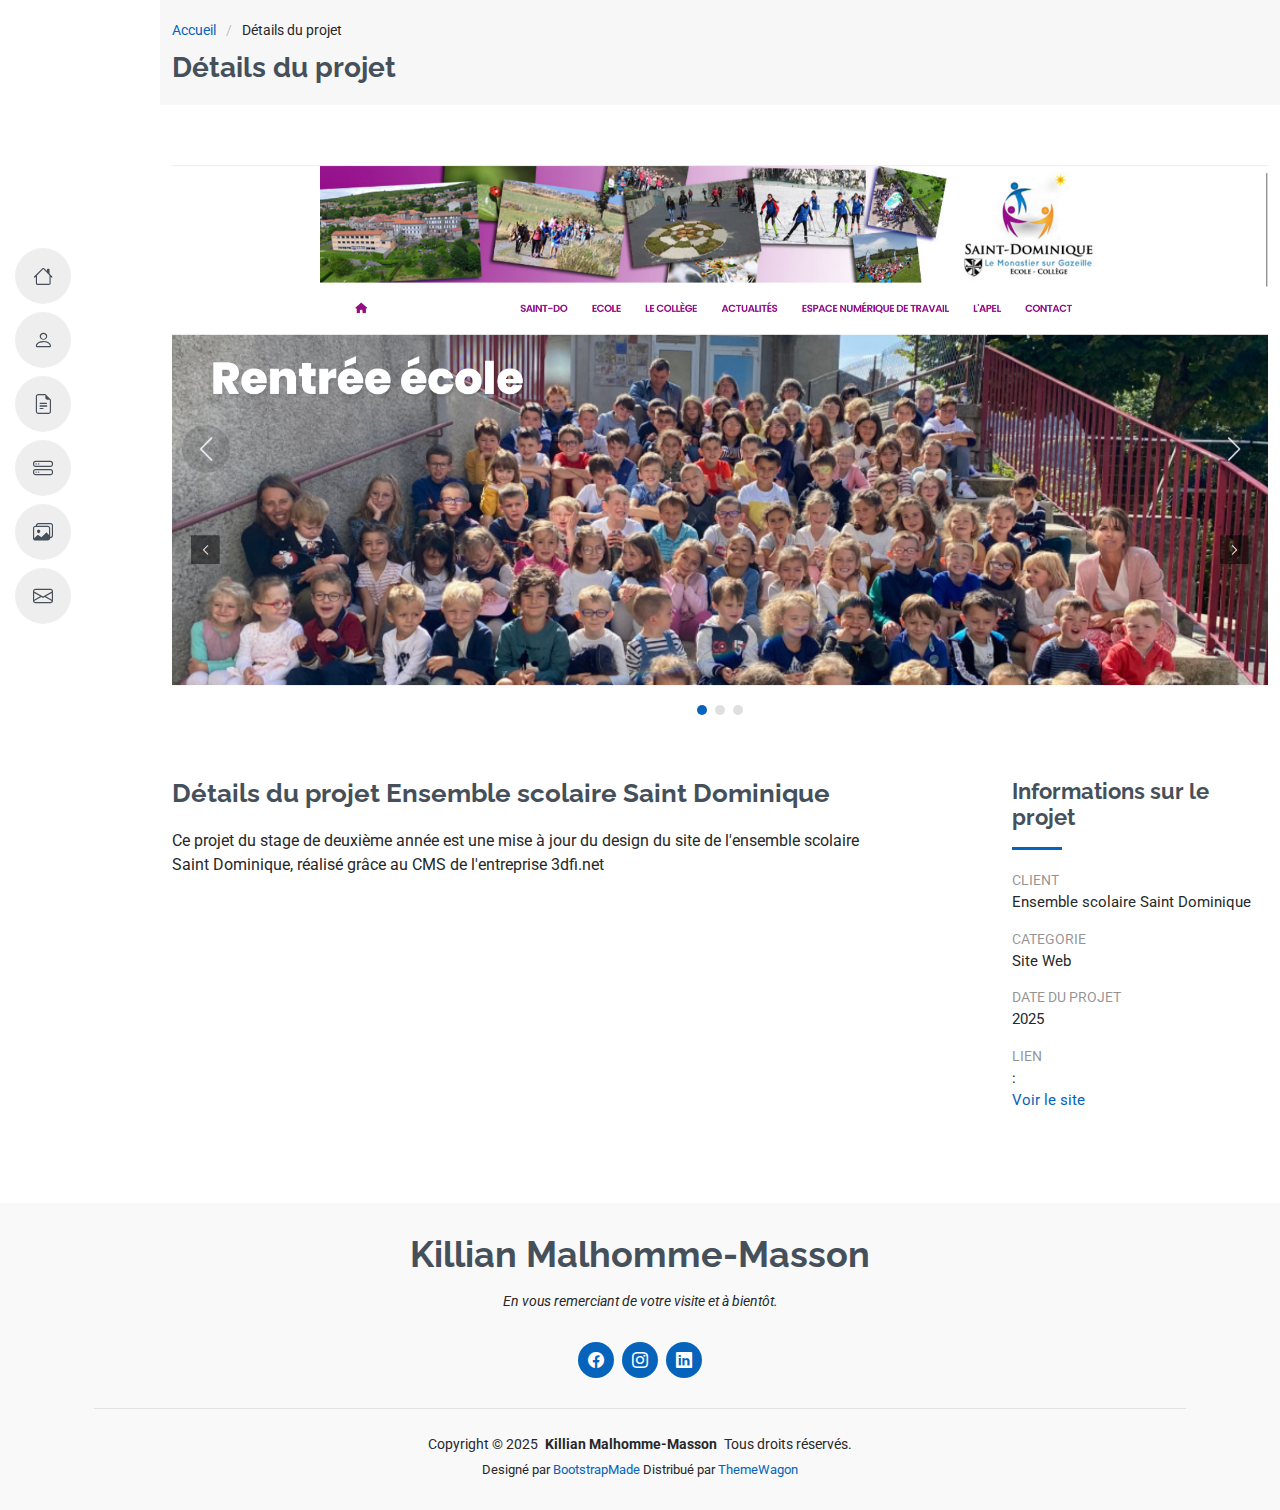
<file: portfolio-details-stDominique.html>
<!DOCTYPE html>
<html lang="en">

<head>
  <meta charset="utf-8">
  <meta content="width=device-width, initial-scale=1.0" name="viewport">
  <title>Portfolio Details - MyResume Bootstrap Template</title>
  <meta content="" name="description">
  <meta content="" name="keywords">

  <!-- Favicons -->
  <link href="assets/img/favicon.png" rel="icon">
  <link href="assets/img/apple-touch-icon.png" rel="apple-touch-icon">

  <!-- Fonts -->
  <link href="https://fonts.googleapis.com" rel="preconnect">
  <link href="https://fonts.gstatic.com" rel="preconnect" crossorigin>
  <link href="https://fonts.googleapis.com/css2?family=Roboto:ital,wght@0,100;0,300;0,400;0,500;0,700;0,900;1,100;1,300;1,400;1,500;1,700;1,900&family=Poppins:ital,wght@0,100;0,200;0,300;0,400;0,500;0,600;0,700;0,800;0,900;1,100;1,200;1,300;1,400;1,500;1,600;1,700;1,800;1,900&family=Raleway:ital,wght@0,100;0,200;0,300;0,400;0,500;0,600;0,700;0,800;0,900;1,100;1,200;1,300;1,400;1,500;1,600;1,700;1,800;1,900&display=swap" rel="stylesheet">

  <!-- Vendor CSS Files -->
  <link href="assets/vendor/bootstrap/css/bootstrap.min.css" rel="stylesheet">
  <link href="assets/vendor/bootstrap-icons/bootstrap-icons.css" rel="stylesheet">
  <link href="assets/vendor/aos/aos.css" rel="stylesheet">
  <link href="assets/vendor/glightbox/css/glightbox.min.css" rel="stylesheet">
  <link href="assets/vendor/swiper/swiper-bundle.min.css" rel="stylesheet">

  <!-- Main CSS File -->
  <link href="assets/css/main.css" rel="stylesheet">

  <!-- =======================================================
  * Template Name: MyResume
  * Template URL: https://bootstrapmade.com/free-html-bootstrap-template-my-resume/
  * Updated: Jun 29 2024 with Bootstrap v5.3.3
  * Author: BootstrapMade.com
  * License: https://bootstrapmade.com/license/
  ======================================================== -->
</head>

<body class="portfolio-details-page">

  <header id="header" class="header d-flex flex-column justify-content-center">

    <i class="header-toggle d-xl-none bi bi-list"></i>

    <nav id="navmenu" class="navmenu">
      <ul>
        <li><a href="index.html#hero"><i class="bi bi-house navicon"></i><span>Accueil</span></a></li>
        <li><a href="index.html#about"><i class="bi bi-person navicon"></i><span>A propos</span></a></li>
        <li><a href="index.html#resume"><i class="bi bi-file-earmark-text navicon"></i><span>Parcours</span></a></li>
        <li><a href="index.html#services"><i class="bi bi-hdd-stack navicon"></i><span>Compétences</span></a></li>
        <li><a href="index.html#portfolio"><i class="bi bi-images navicon"></i><span>Portfolio</span></a></li>
        <li><a href="index.html#contact"><i class="bi bi-envelope navicon"></i><span>Contact</span></a></li>
      </ul>
    </nav>

  </header>

  <main class="main">

    <!-- Page Title -->
    <div class="page-title" data-aos="fade">
      <div class="container">
        <nav class="breadcrumbs">
          <ol>
            <li><a href="index.html">Accueil</a></li>
            <li class="current">Détails du projet</li>
          </ol>
        </nav>
        <h1>Détails du projet</h1>
      </div>
    </div><!-- End Page Title -->

    <!-- Portfolio Details Section -->
    <section id="portfolio-details" class="portfolio-details section">

      <div class="container" data-aos="fade-up">

        <div class="portfolio-details-slider swiper init-swiper">
          <script type="application/json" class="swiper-config">
            {
              "loop": true,
              "speed": 600,
              "autoplay": {
                "delay": 5000
              },
              "slidesPerView": "auto",
              "navigation": {
                "nextEl": ".swiper-button-next",
                "prevEl": ".swiper-button-prev"
              },
              "pagination": {
                "el": ".swiper-pagination",
                "type": "bullets",
                "clickable": true
              }
            }
          </script>
          <div class="swiper-wrapper align-items-center">

            <div class="swiper-slide">
              <img src="assets/img/portfolio/site_saint_do.png" alt="">
            </div>

            <div class="swiper-slide">
              <img src="assets/img/portfolio/site_saint_do2.png" alt="">
            </div>

            <div class="swiper-slide">
              <img src="assets/img/portfolio/site_saint_do3.png" alt="">
            </div>

          </div>
          <div class="swiper-button-prev"></div>
          <div class="swiper-button-next"></div>
          <div class="swiper-pagination"></div>
        </div>

        <div class="row justify-content-between gy-4 mt-4">

          <div class="col-lg-8" data-aos="fade-up">
            <div class="portfolio-description">
              <h2>Détails du projet Ensemble scolaire Saint Dominique </h2>
              <p>
                Ce projet du stage de deuxième année est une mise à jour du design du site de l'ensemble scolaire Saint Dominique, réalisé grâce au CMS de l'entreprise 3dfi.net</p>
              </p>
              <p>
              </p>

            </div>
          </div>

          <div class="col-lg-3" data-aos="fade-up" data-aos-delay="100">
            <div class="portfolio-info">
              <h3>Informations sur le projet</h3>
              <ul>
                <li><strong>Client</strong> Ensemble scolaire Saint Dominique</li>
                <li><strong>Categorie</strong> Site Web</li>
                <li><strong>Date du projet</strong> 2025</li>
                <li><strong>Lien</strong> : <a href="https://www.saintdolemonastier.fr/ecole-college-" target="_blank">Voir le site</a></li>
              </ul>
            </div>
          </div>

        </div>

      </div>

    </section><!-- /Portfolio Details Section -->

  </main>

  <footer id="footer" class="footer position-relative light-background">
    <div class="container">
      <h3 class="sitename">Killian Malhomme-Masson</h3>
      <p>En vous remerciant de votre visite et à bientôt.</p>
      <div class="social-links d-flex justify-content-center">
        <a href=""><i class="bi bi-facebook"></i></a>
        <a href=""><i class="bi bi-instagram"></i></a>
        <a href=""><i class="bi bi-linkedin"></i></a>
      </div>
      <div class="container">
        <div class="copyright">
          <span>Copyright © 2025</span> <strong class="px-1 sitename">Killian Malhomme-Masson</strong> <span>Tous droits réservés.</span>
        </div>
        <div class="credits">
          <!-- All the links in the footer should remain intact. -->
          <!-- You can delete the links only if you've purchased the pro version. -->
          <!-- Licensing information: https://bootstrapmade.com/license/ -->
          <!-- Purchase the pro version with working PHP/AJAX contact form: [buy-url] -->
          Designé par <a href="https://bootstrapmade.com/">BootstrapMade</a> Distribué par <a href="https://themewagon.com">ThemeWagon</a>
        </div>
      </div>
    </div>
  </footer>

  <!-- Scroll Top -->
  <a href="#" id="scroll-top" class="scroll-top d-flex align-items-center justify-content-center"><i class="bi bi-arrow-up-short"></i></a>

  <!-- Preloader -->
  <div id="preloader"></div>

  <!-- Vendor JS Files -->
  <script src="assets/vendor/bootstrap/js/bootstrap.bundle.min.js"></script>
  <script src="assets/vendor/php-email-form/validate.js"></script>
  <script src="assets/vendor/aos/aos.js"></script>
  <script src="assets/vendor/typed.js/typed.umd.js"></script>
  <script src="assets/vendor/purecounter/purecounter_vanilla.js"></script>
  <script src="assets/vendor/waypoints/noframework.waypoints.js"></script>
  <script src="assets/vendor/glightbox/js/glightbox.min.js"></script>
  <script src="assets/vendor/imagesloaded/imagesloaded.pkgd.min.js"></script>
  <script src="assets/vendor/isotope-layout/isotope.pkgd.min.js"></script>
  <script src="assets/vendor/swiper/swiper-bundle.min.js"></script>

  <!-- Main JS File -->
  <script src="assets/js/main.js"></script>

</body>

</html>
</file>
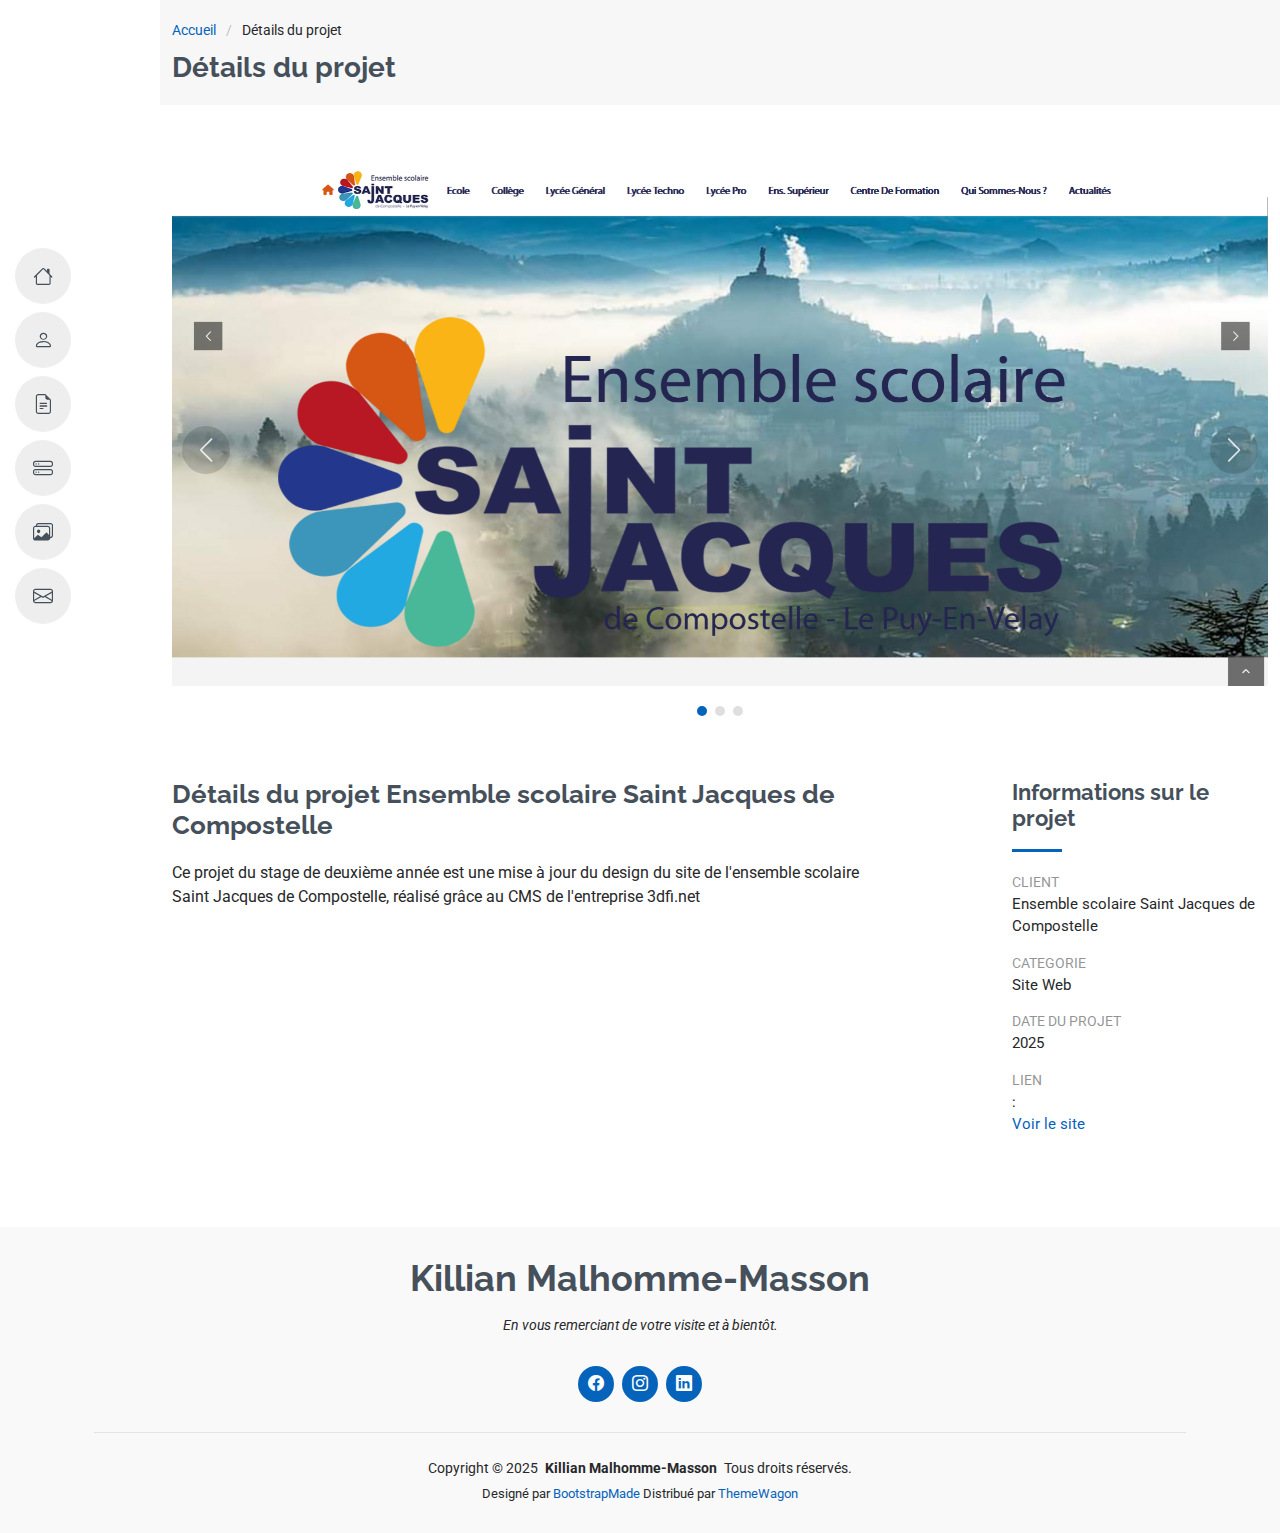
<file: portfolio-details-stJacques.html>
<!DOCTYPE html>
<html lang="en">

<head>
  <meta charset="utf-8">
  <meta content="width=device-width, initial-scale=1.0" name="viewport">
  <title>Portfolio Details - MyResume Bootstrap Template</title>
  <meta content="" name="description">
  <meta content="" name="keywords">

  <!-- Favicons -->
  <link href="assets/img/favicon.png" rel="icon">
  <link href="assets/img/apple-touch-icon.png" rel="apple-touch-icon">

  <!-- Fonts -->
  <link href="https://fonts.googleapis.com" rel="preconnect">
  <link href="https://fonts.gstatic.com" rel="preconnect" crossorigin>
  <link href="https://fonts.googleapis.com/css2?family=Roboto:ital,wght@0,100;0,300;0,400;0,500;0,700;0,900;1,100;1,300;1,400;1,500;1,700;1,900&family=Poppins:ital,wght@0,100;0,200;0,300;0,400;0,500;0,600;0,700;0,800;0,900;1,100;1,200;1,300;1,400;1,500;1,600;1,700;1,800;1,900&family=Raleway:ital,wght@0,100;0,200;0,300;0,400;0,500;0,600;0,700;0,800;0,900;1,100;1,200;1,300;1,400;1,500;1,600;1,700;1,800;1,900&display=swap" rel="stylesheet">

  <!-- Vendor CSS Files -->
  <link href="assets/vendor/bootstrap/css/bootstrap.min.css" rel="stylesheet">
  <link href="assets/vendor/bootstrap-icons/bootstrap-icons.css" rel="stylesheet">
  <link href="assets/vendor/aos/aos.css" rel="stylesheet">
  <link href="assets/vendor/glightbox/css/glightbox.min.css" rel="stylesheet">
  <link href="assets/vendor/swiper/swiper-bundle.min.css" rel="stylesheet">

  <!-- Main CSS File -->
  <link href="assets/css/main.css" rel="stylesheet">

  <!-- =======================================================
  * Template Name: MyResume
  * Template URL: https://bootstrapmade.com/free-html-bootstrap-template-my-resume/
  * Updated: Jun 29 2024 with Bootstrap v5.3.3
  * Author: BootstrapMade.com
  * License: https://bootstrapmade.com/license/
  ======================================================== -->
</head>

<body class="portfolio-details-page">

  <header id="header" class="header d-flex flex-column justify-content-center">

    <i class="header-toggle d-xl-none bi bi-list"></i>

    <nav id="navmenu" class="navmenu">
      <ul>
        <li><a href="index.html#hero"><i class="bi bi-house navicon"></i><span>Accueil</span></a></li>
        <li><a href="index.html#about"><i class="bi bi-person navicon"></i><span>A propos</span></a></li>
        <li><a href="index.html#resume"><i class="bi bi-file-earmark-text navicon"></i><span>Parcours</span></a></li>
        <li><a href="index.html#services"><i class="bi bi-hdd-stack navicon"></i><span>Compétences</span></a></li>
        <li><a href="index.html#portfolio"><i class="bi bi-images navicon"></i><span>Portfolio</span></a></li>
        <li><a href="index.html#contact"><i class="bi bi-envelope navicon"></i><span>Contact</span></a></li>
      </ul>
    </nav>

  </header>

  <main class="main">

    <!-- Page Title -->
    <div class="page-title" data-aos="fade">
      <div class="container">
        <nav class="breadcrumbs">
          <ol>
            <li><a href="index.html">Accueil</a></li>
            <li class="current">Détails du projet</li>
          </ol>
        </nav>
        <h1>Détails du projet</h1>
      </div>
    </div><!-- End Page Title -->

    <!-- Portfolio Details Section -->
    <section id="portfolio-details" class="portfolio-details section">

      <div class="container" data-aos="fade-up">

        <div class="portfolio-details-slider swiper init-swiper">
          <script type="application/json" class="swiper-config">
            {
              "loop": true,
              "speed": 600,
              "autoplay": {
                "delay": 5000
              },
              "slidesPerView": "auto",
              "navigation": {
                "nextEl": ".swiper-button-next",
                "prevEl": ".swiper-button-prev"
              },
              "pagination": {
                "el": ".swiper-pagination",
                "type": "bullets",
                "clickable": true
              }
            }
          </script>
          <div class="swiper-wrapper align-items-center">

            <div class="swiper-slide">
              <img src="assets/img/portfolio/site_saint_jacques.png" alt="">
            </div>

            <div class="swiper-slide">
              <img src="assets/img/portfolio/site_saint_jacques2.png" alt="">
            </div>

            <div class="swiper-slide">
              <img src="assets/img/portfolio/site_saint_jacques3.png" alt="">
            </div>

          </div>
          <div class="swiper-button-prev"></div>
          <div class="swiper-button-next"></div>
          <div class="swiper-pagination"></div>
        </div>

        <div class="row justify-content-between gy-4 mt-4">

          <div class="col-lg-8" data-aos="fade-up">
            <div class="portfolio-description">
              <h2>Détails du projet Ensemble scolaire Saint Jacques de Compostelle </h2>
              <p>
                Ce projet du stage de deuxième année est une mise à jour du design du site de l'ensemble scolaire Saint Jacques de Compostelle, réalisé grâce au CMS de l'entreprise 3dfi.net</p>
              </p>
              <p>
              </p>

            </div>
          </div>

          <div class="col-lg-3" data-aos="fade-up" data-aos-delay="100">
            <div class="portfolio-info">
              <h3>Informations sur le projet</h3>
              <ul>
                <li><strong>Client</strong> Ensemble scolaire Saint Jacques de Compostelle</li>
                <li><strong>Categorie</strong> Site Web</li>
                <li><strong>Date du projet</strong> 2025</li>
                <li><strong>Lien</strong> : <a href="https://saintjacques43.fr/compostelle-" target="_blank">Voir le site</a></li>

              </ul>
            </div>
          </div>

        </div>

      </div>

    </section><!-- /Portfolio Details Section -->

  </main>

  <footer id="footer" class="footer position-relative light-background">
    <div class="container">
      <h3 class="sitename">Killian Malhomme-Masson</h3>
      <p>En vous remerciant de votre visite et à bientôt.</p>
      <div class="social-links d-flex justify-content-center">
        <a href=""><i class="bi bi-facebook"></i></a>
        <a href=""><i class="bi bi-instagram"></i></a>
        <a href=""><i class="bi bi-linkedin"></i></a>
      </div>
      <div class="container">
        <div class="copyright">
          <span>Copyright © 2025</span> <strong class="px-1 sitename">Killian Malhomme-Masson</strong> <span>Tous droits réservés.</span>
        </div>
        <div class="credits">
          <!-- All the links in the footer should remain intact. -->
          <!-- You can delete the links only if you've purchased the pro version. -->
          <!-- Licensing information: https://bootstrapmade.com/license/ -->
          <!-- Purchase the pro version with working PHP/AJAX contact form: [buy-url] -->
          Designé par <a href="https://bootstrapmade.com/">BootstrapMade</a> Distribué par <a href="https://themewagon.com">ThemeWagon</a>
        </div>
      </div>
    </div>
  </footer>

  <!-- Scroll Top -->
  <a href="#" id="scroll-top" class="scroll-top d-flex align-items-center justify-content-center"><i class="bi bi-arrow-up-short"></i></a>

  <!-- Preloader -->
  <div id="preloader"></div>

  <!-- Vendor JS Files -->
  <script src="assets/vendor/bootstrap/js/bootstrap.bundle.min.js"></script>
  <script src="assets/vendor/php-email-form/validate.js"></script>
  <script src="assets/vendor/aos/aos.js"></script>
  <script src="assets/vendor/typed.js/typed.umd.js"></script>
  <script src="assets/vendor/purecounter/purecounter_vanilla.js"></script>
  <script src="assets/vendor/waypoints/noframework.waypoints.js"></script>
  <script src="assets/vendor/glightbox/js/glightbox.min.js"></script>
  <script src="assets/vendor/imagesloaded/imagesloaded.pkgd.min.js"></script>
  <script src="assets/vendor/isotope-layout/isotope.pkgd.min.js"></script>
  <script src="assets/vendor/swiper/swiper-bundle.min.js"></script>

  <!-- Main JS File -->
  <script src="assets/js/main.js"></script>

</body>

</html>
</file>
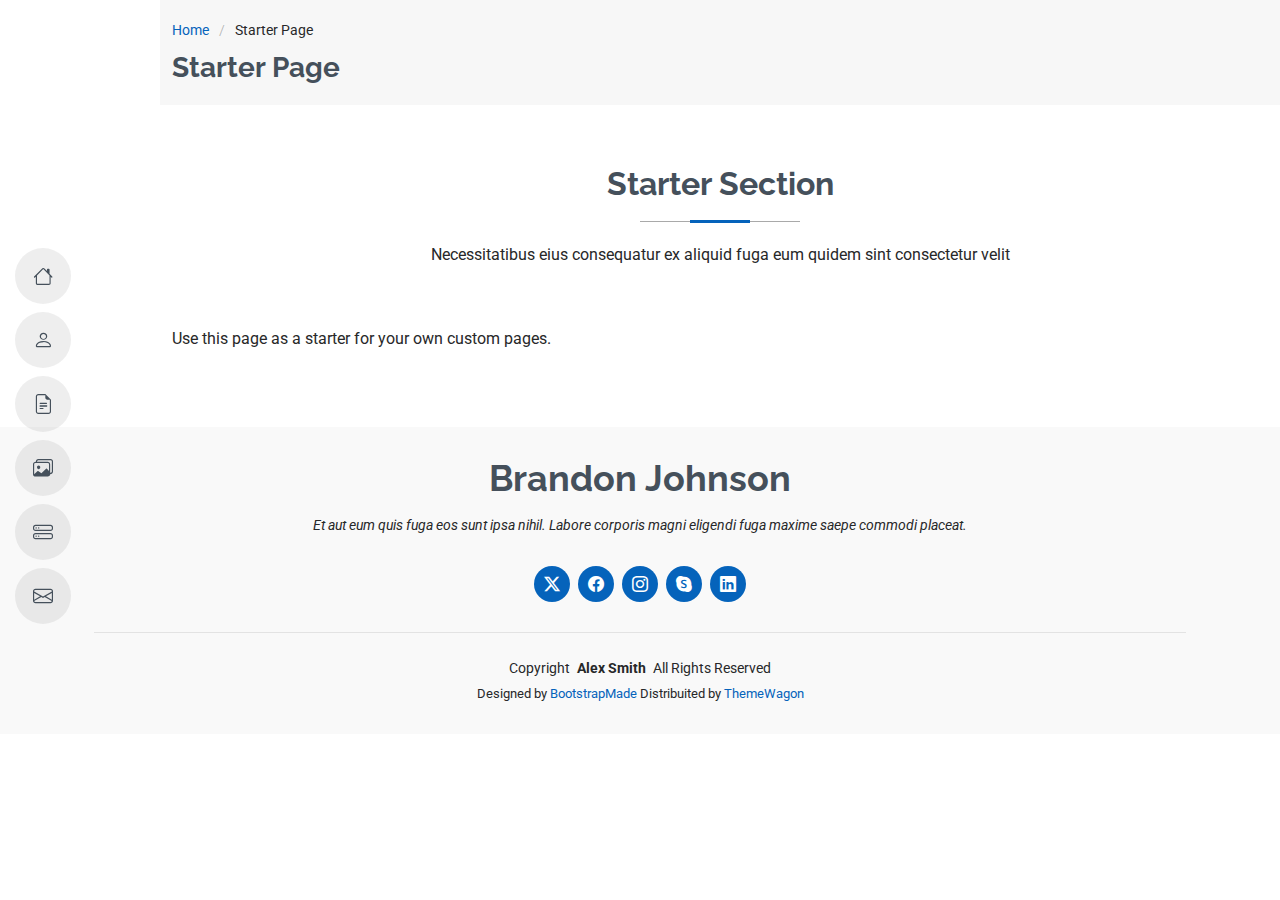
<file: starter-page.html>
<!DOCTYPE html>
<html lang="en">

<head>
  <meta charset="utf-8">
  <meta content="width=device-width, initial-scale=1.0" name="viewport">
  <title>Starter Page - MyResume Bootstrap Template</title>
  <meta content="" name="description">
  <meta content="" name="keywords">

  <!-- Favicons -->
  <link href="assets/img/KM.png" rel="icon">
  <link href="assets/img/KM.png" rel="apple-touch-icon">

  <!-- Fonts -->
  <link href="https://fonts.googleapis.com" rel="preconnect">
  <link href="https://fonts.gstatic.com" rel="preconnect" crossorigin>
  <link href="https://fonts.googleapis.com/css2?family=Roboto:ital,wght@0,100;0,300;0,400;0,500;0,700;0,900;1,100;1,300;1,400;1,500;1,700;1,900&family=Poppins:ital,wght@0,100;0,200;0,300;0,400;0,500;0,600;0,700;0,800;0,900;1,100;1,200;1,300;1,400;1,500;1,600;1,700;1,800;1,900&family=Raleway:ital,wght@0,100;0,200;0,300;0,400;0,500;0,600;0,700;0,800;0,900;1,100;1,200;1,300;1,400;1,500;1,600;1,700;1,800;1,900&display=swap" rel="stylesheet">

  <!-- Vendor CSS Files -->
  <link href="assets/vendor/bootstrap/css/bootstrap.min.css" rel="stylesheet">
  <link href="assets/vendor/bootstrap-icons/bootstrap-icons.css" rel="stylesheet">
  <link href="assets/vendor/aos/aos.css" rel="stylesheet">
  <link href="assets/vendor/glightbox/css/glightbox.min.css" rel="stylesheet">
  <link href="assets/vendor/swiper/swiper-bundle.min.css" rel="stylesheet">

  <!-- Main CSS File -->
  <link href="assets/css/main.css" rel="stylesheet">

  <!-- =======================================================
  * Template Name: MyResume
  * Template URL: https://bootstrapmade.com/free-html-bootstrap-template-my-resume/
  * Updated: Jun 29 2024 with Bootstrap v5.3.3
  * Author: BootstrapMade.com
  * License: https://bootstrapmade.com/license/
  ======================================================== -->
</head>

<body class="starter-page-page">

  <header id="header" class="header d-flex flex-column justify-content-center">

    <i class="header-toggle d-xl-none bi bi-list"></i>

    <nav id="navmenu" class="navmenu">
      <ul>
        <li><a href="#hero"><i class="bi bi-house navicon"></i><span>Home</span></a></li>
        <li><a href="#about"><i class="bi bi-person navicon"></i><span>About</span></a></li>
        <li><a href="#resume"><i class="bi bi-file-earmark-text navicon"></i><span>Resume</span></a></li>
        <li><a href="#portfolio"><i class="bi bi-images navicon"></i><span>Portfolio</span></a></li>
        <li><a href="#services"><i class="bi bi-hdd-stack navicon"></i><span>Services</span></a></li>
        <li><a href="#contact"><i class="bi bi-envelope navicon"></i><span>Contact</span></a></li>
      </ul>
    </nav>

  </header>

  <main class="main">

    <!-- Page Title -->
    <div class="page-title" data-aos="fade">
      <div class="container">
        <nav class="breadcrumbs">
          <ol>
            <li><a href="index.html">Home</a></li>
            <li class="current">Starter Page</li>
          </ol>
        </nav>
        <h1>Starter Page</h1>
      </div>
    </div><!-- End Page Title -->

    <!-- Starter Section Section -->
    <section id="starter-section" class="starter-section section">

      <!-- Section Title -->
      <div class="container section-title" data-aos="fade-up">
        <h2>Starter Section</h2>
        <p>Necessitatibus eius consequatur ex aliquid fuga eum quidem sint consectetur velit</p>
      </div><!-- End Section Title -->

      <div class="container" data-aos="fade-up">
        <p>Use this page as a starter for your own custom pages.</p>
      </div>

    </section><!-- /Starter Section Section -->

  </main>

  <footer id="footer" class="footer position-relative light-background">
    <div class="container">
      <h3 class="sitename">Brandon Johnson</h3>
      <p>Et aut eum quis fuga eos sunt ipsa nihil. Labore corporis magni eligendi fuga maxime saepe commodi placeat.</p>
      <div class="social-links d-flex justify-content-center">
        <a href=""><i class="bi bi-twitter-x"></i></a>
        <a href=""><i class="bi bi-facebook"></i></a>
        <a href=""><i class="bi bi-instagram"></i></a>
        <a href=""><i class="bi bi-skype"></i></a>
        <a href=""><i class="bi bi-linkedin"></i></a>
      </div>
      <div class="container">
        <div class="copyright">
          <span>Copyright</span> <strong class="px-1 sitename">Alex Smith</strong> <span>All Rights Reserved</span>
        </div>
        <div class="credits">
          <!-- All the links in the footer should remain intact. -->
          <!-- You can delete the links only if you've purchased the pro version. -->
          <!-- Licensing information: https://bootstrapmade.com/license/ -->
          <!-- Purchase the pro version with working PHP/AJAX contact form: [buy-url] -->
          Designed by <a href="https://bootstrapmade.com/">BootstrapMade</a> Distribuited by <a href="https://themewagon.com">ThemeWagon</a>
        </div>
      </div>
    </div>
  </footer>

  <!-- Scroll Top -->
  <a href="#" id="scroll-top" class="scroll-top d-flex align-items-center justify-content-center"><i class="bi bi-arrow-up-short"></i></a>

  <!-- Preloader -->
  <div id="preloader"></div>

  <!-- Vendor JS Files -->
  <script src="assets/vendor/bootstrap/js/bootstrap.bundle.min.js"></script>
  <script src="assets/vendor/php-email-form/validate.js"></script>
  <script src="assets/vendor/aos/aos.js"></script>
  <script src="assets/vendor/typed.js/typed.umd.js"></script>
  <script src="assets/vendor/purecounter/purecounter_vanilla.js"></script>
  <script src="assets/vendor/waypoints/noframework.waypoints.js"></script>
  <script src="assets/vendor/glightbox/js/glightbox.min.js"></script>
  <script src="assets/vendor/imagesloaded/imagesloaded.pkgd.min.js"></script>
  <script src="assets/vendor/isotope-layout/isotope.pkgd.min.js"></script>
  <script src="assets/vendor/swiper/swiper-bundle.min.js"></script>

  <!-- Main JS File -->
  <script src="assets/js/main.js"></script>

</body>

</html>
</file>
<file: assets/css/main.css>
/**
* Template Name: MyResume
* Template URL: https://bootstrapmade.com/free-html-bootstrap-template-my-resume/
* Updated: Jun 29 2024 with Bootstrap v5.3.3
* Author: BootstrapMade.com
* License: https://bootstrapmade.com/license/
*/

/*--------------------------------------------------------------
# Font & Color Variables
# Help: https://bootstrapmade.com/color-system/
--------------------------------------------------------------*/
/* Fonts */
:root {
  --default-font: "Roboto",  system-ui, -apple-system, "Segoe UI", Roboto, "Helvetica Neue", Arial, "Noto Sans", "Liberation Sans", sans-serif, "Apple Color Emoji", "Segoe UI Emoji", "Segoe UI Symbol", "Noto Color Emoji";
  --heading-font: "Raleway",  sans-serif;
  --nav-font: "Poppins",  sans-serif;
}

/* Global Colors - The following color variables are used throughout the website. Updating them here will change the color scheme of the entire website */
:root { 
  --background-color: #ffffff; /* Background color for the entire website, including individual sections */
  --default-color: #272829; /* Default color used for the majority of the text content across the entire website */
  --heading-color: #45505b; /* Color for headings, subheadings and title throughout the website */
  --accent-color: #0563bb; /* Accent color that represents your brand on the website. It's used for buttons, links, and other elements that need to stand out */
  --surface-color: #ffffff; /* The surface color is used as a background of boxed elements within sections, such as cards, icon boxes, or other elements that require a visual separation from the global background. */
  --contrast-color: #ffffff; /* Contrast color for text, ensuring readability against backgrounds of accent, heading, or default colors. */
}

/* Nav Menu Colors - The following color variables are used specifically for the navigation menu. They are separate from the global colors to allow for more customization options */
:root {
  --nav-color: #45505b;  /* The default color of the main navmenu links */
  --nav-hover-color: #0563bb; /* Applied to main navmenu links when they are hovered over or active */
  --nav-mobile-background-color: #ffffff; /* Used as the background color for mobile navigation menu */
  --nav-dropdown-background-color: #ffffff; /* Used as the background color for dropdown items that appear when hovering over primary navigation items */
  --nav-dropdown-color: #212529; /* Used for navigation links of the dropdown items in the navigation menu. */
  --nav-dropdown-hover-color: #0563bb; /* Similar to --nav-hover-color, this color is applied to dropdown navigation links when they are hovered over. */
}

/* Color Presets - These classes override global colors when applied to any section or element, providing reuse of the sam color scheme. */

.light-background {
  --background-color: #f9f9f9;
  --surface-color: #ffffff;
}

.dark-background {
  --background-color: #060606;
  --default-color: #ffffff;
  --heading-color: #ffffff;
  --surface-color: #252525;
  --contrast-color: #ffffff;
}

/* Smooth scroll */
:root {
  scroll-behavior: smooth;
}

/*--------------------------------------------------------------
# General Styling & Shared Classes
--------------------------------------------------------------*/
body {
  color: var(--default-color);
  background-color: var(--background-color);
  font-family: var(--default-font);
}

a {
  color: var(--accent-color);
  text-decoration: none;
  transition: 0.3s;
}

a:hover {
  color: color-mix(in srgb, var(--accent-color), transparent 25%);
  text-decoration: none;
}

h1,
h2,
h3,
h4,
h5,
h6 {
  color: var(--heading-color);
  font-family: var(--heading-font);
}

/* PHP Email Form Messages
------------------------------*/
.php-email-form .error-message {
  display: none;
  background: #df1529;
  color: #ffffff;
  text-align: left;
  padding: 15px;
  margin-bottom: 24px;
  font-weight: 600;
}

.php-email-form .sent-message {
  display: none;
  color: #ffffff;
  background: #059652;
  text-align: center;
  padding: 15px;
  margin-bottom: 24px;
  font-weight: 600;
}

.php-email-form .loading {
  display: none;
  background: var(--surface-color);
  text-align: center;
  padding: 15px;
  margin-bottom: 24px;
}

.php-email-form .loading:before {
  content: "";
  display: inline-block;
  border-radius: 50%;
  width: 24px;
  height: 24px;
  margin: 0 10px -6px 0;
  border: 3px solid var(--accent-color);
  border-top-color: var(--surface-color);
  animation: php-email-form-loading 1s linear infinite;
}

@keyframes php-email-form-loading {
  0% {
    transform: rotate(0deg);
  }

  100% {
    transform: rotate(360deg);
  }
}

/*--------------------------------------------------------------
# Global Header
--------------------------------------------------------------*/
.header {
  color: var(--default-color);
  position: fixed;
  top: 0;
  left: 0;
  bottom: 0;
  padding: 0 15px;
  transition: all ease-in-out 0.3s;
  overflow-y: auto;
  z-index: 997;
  min-width: 200px;
}

@media (max-width: 1199px) {
  .header {
    background-color: var(--background-color);
    border-right: 1px solid color-mix(in srgb, var(--default-color), transparent 90%);
    width: 300px;
    left: -100%;
  }
}

@media (min-width: 1200px) and (max-width: 1600px) {
  .header~main {
    margin-left: 160px;
  }

  .header~main .hero {
    margin-left: -160px;
    width: 100vw;
  }
}

.header.header-show {
  left: 0;
}

.header .header-toggle {
  color: var(--contrast-color);
  background-color: var(--accent-color);
  font-size: 22px;
  display: flex;
  align-items: center;
  justify-content: center;
  width: 40px;
  height: 40px;
  border-radius: 50%;
  cursor: pointer;
  position: fixed;
  top: 15px;
  right: 15px;
  z-index: 9999;
  transition: background-color 0.3s;
}

.header .header-toggle:hover {
  color: var(--contrast-color);
  background-color: color-mix(in srgb, var(--accent-color) 90%, white 15%);
}

/*--------------------------------------------------------------
# Navigation Menu
--------------------------------------------------------------*/
.navmenu {
  padding: 0;
  z-index: 9997;
}

.navmenu ul {
  list-style: none;
  padding: 0 0 20px 0;
  margin: 0;
  width: 140px;
}

.navmenu a,
.navmenu a:focus {
  color: var(--nav-color);
  font-family: var(--nav-font);
  display: flex;
  align-items: center;
  padding: 10px 18px;
  margin-bottom: 8px;
  font-size: 15px;
  border-radius: 50px;
  background: color-mix(in srgb, var(--default-color), transparent 92%);
  height: 56px;
  width: 100%;
  overflow: hidden;
  transition: 0.3s;
}

.navmenu a i,
.navmenu a:focus i {
  font-size: 20px;
}

.navmenu a span,
.navmenu a:focus span {
  padding: 0 5px 0 7px;
}

@media (min-width: 992px) {

  .navmenu a,
  .navmenu a:focus {
    max-width: 56px;
  }

  .navmenu a span,
  .navmenu a:focus span {
    display: none;
  }
}

.navmenu a:hover,
.navmenu .active,
.navmenu .active:focus,
.navmenu li:hover>a {
  color: var(--contrast-color);
  background: var(--nav-hover-color);
}

.navmenu a:hover,
.navmenu li:hover>a {
  max-width: 100%;
  color: var(--contrast-color);
}

.navmenu a:hover span,
.navmenu li:hover>a span {
  display: block;
}

/*--------------------------------------------------------------
# Global Footer
--------------------------------------------------------------*/
.footer {
  color: var(--default-color);
  background-color: var(--background-color);
  font-size: 14px;
  text-align: center;
  padding: 30px 0;
  position: relative;
}

.footer h3 {
  font-size: 36px;
  font-weight: 700;
  position: relative;
  padding: 0;
  margin: 0 0 15px 0;
}

.footer p {
  font-size: 15;
  font-style: italic;
  padding: 0;
  margin: 0 0 30px 0;
}

.footer .social-links {
  margin: 0 0 30px 0;
}

.footer .social-links a {
  font-size: 16px;
  display: flex;
  align-items: center;
  justify-content: center;
  background: var(--accent-color);
  color: var(--contrast-color);
  line-height: 1;
  margin: 0 4px;
  border-radius: 50%;
  text-align: center;
  width: 36px;
  height: 36px;
  transition: 0.3s;
}

.footer .social-links a:hover {
  background: color-mix(in srgb, var(--accent-color), transparent 20%);
  text-decoration: none;
}

.footer .copyright {
  padding-top: 25px;
  border-top: 1px solid color-mix(in srgb, var(--default-color), transparent 90%);
}

.footer .credits {
  font-size: 13px;
  padding-top: 5px;
}

/*--------------------------------------------------------------
# Preloader
--------------------------------------------------------------*/
#preloader {
  position: fixed;
  inset: 0;
  z-index: 999999;
  overflow: hidden;
  background: var(--background-color);
  transition: all 0.6s ease-out;
}

#preloader:before {
  content: "";
  position: fixed;
  top: calc(50% - 30px);
  left: calc(50% - 30px);
  border: 6px solid #ffffff;
  border-color: var(--accent-color) transparent var(--accent-color) transparent;
  border-radius: 50%;
  width: 60px;
  height: 60px;
  animation: animate-preloader 1.5s linear infinite;
}

@keyframes animate-preloader {
  0% {
    transform: rotate(0deg);
  }

  100% {
    transform: rotate(360deg);
  }
}

/*--------------------------------------------------------------
# Scroll Top Button
--------------------------------------------------------------*/
.scroll-top {
  position: fixed;
  visibility: hidden;
  opacity: 0;
  right: 15px;
  bottom: -15px;
  z-index: 99999;
  background-color: var(--accent-color);
  width: 44px;
  height: 44px;
  border-radius: 50px;
  transition: all 0.4s;
}

.scroll-top i {
  font-size: 24px;
  color: var(--contrast-color);
  line-height: 0;
}

.scroll-top:hover {
  background-color: color-mix(in srgb, var(--accent-color), transparent 20%);
  color: var(--contrast-color);
}

.scroll-top.active {
  visibility: visible;
  opacity: 1;
  bottom: 15px;
}

/*--------------------------------------------------------------
# Disable aos animation delay on mobile devices
--------------------------------------------------------------*/
@media screen and (max-width: 768px) {
  [data-aos-delay] {
    transition-delay: 0 !important;
  }
}

/*--------------------------------------------------------------
# Global Page Titles & Breadcrumbs
--------------------------------------------------------------*/
.page-title {
  --background-color: color-mix(in srgb, var(--default-color), transparent 96%);
  color: var(--default-color);
  background-color: var(--background-color);
  padding: 20px 0;
  position: relative;
}

.page-title h1 {
  font-size: 28px;
  font-weight: 700;
  margin: 0;
}

.page-title .breadcrumbs ol {
  display: flex;
  flex-wrap: wrap;
  list-style: none;
  padding: 0 0 10px 0;
  margin: 0;
  font-size: 14px;
  font-weight: 400;
}

.page-title .breadcrumbs ol li+li {
  padding-left: 10px;
}

.page-title .breadcrumbs ol li+li::before {
  content: "/";
  display: inline-block;
  padding-right: 10px;
  color: color-mix(in srgb, var(--default-color), transparent 70%);
}

/*--------------------------------------------------------------
# Global Sections
--------------------------------------------------------------*/
section,
.section {
  color: var(--default-color);
  background-color: var(--background-color);
  padding: 60px 0;
  overflow: clip;
}

/*--------------------------------------------------------------
# Global Section Titles
--------------------------------------------------------------*/
.section-title {
  text-align: center;
  padding-bottom: 60px;
  position: relative;
}

.section-title h2 {
  font-size: 32px;
  font-weight: 700;
  margin-bottom: 20px;
  padding-bottom: 20px;
  position: relative;
}

.section-title h2:before {
  content: "";
  position: absolute;
  display: block;
  width: 160px;
  height: 1px;
  background: color-mix(in srgb, var(--default-color), transparent 60%);
  left: 0;
  right: 0;
  bottom: 1px;
  margin: auto;
}

.section-title h2::after {
  content: "";
  position: absolute;
  display: block;
  width: 60px;
  height: 3px;
  background: var(--accent-color);
  left: 0;
  right: 0;
  bottom: 0;
  margin: auto;
}

.section-title p {
  margin-bottom: 0;
}

/*--------------------------------------------------------------
# Hero Section
--------------------------------------------------------------*/
.hero {
  width: 100%;
  min-height: 100vh;
  position: relative;
  padding: 80px 0;
  display: flex;
  align-items: center;
  justify-content: center;
}

.hero img {
  position: absolute;
  inset: 0;
  display: block;
  width: 100%;
  height: 140%;
  object-fit: cover;
  z-index: 1;
}

.hero:before {
  content: "";
  background: color-mix(in srgb, var(--background-color), transparent 30%);
  position: absolute;
  inset: 0;
  z-index: 2;
}

.hero .container {
  position: relative;
  z-index: 3;
}

.hero h2 {
  margin: 0;
  font-size: 64px;
  font-weight: 700;
}

.hero p {
  margin: 5px 0 0 0;
  font-size: 26px;
}

.hero p span {
  letter-spacing: 1px;
  border-bottom: 2px solid var(--accent-color);
}

.hero .social-links {
  margin-top: 25px;
}

.hero .social-links a {
  font-size: 20px;
  display: inline-block;
  color: color-mix(in srgb, var(--default-color), transparent 30%);
  line-height: 1;
  margin-right: 20px;
  transition: 0.3s;
}

.hero .social-links a:hover {
  color: var(--accent-color);
}

@media (max-width: 768px) {
  .hero h2 {
    font-size: 32px;
  }

  .hero p {
    font-size: 20px;
  }
}

/*--------------------------------------------------------------
# About Section
--------------------------------------------------------------*/
.about .content h2 {
  font-weight: 700;
  font-size: 24px;
}

.about .content ul {
  list-style: none;
  padding: 0;
}

.about .content ul li {
  margin-bottom: 20px;
  display: flex;
  align-items: center;
}

.about .content ul strong {
  margin-right: 10px;
}

.about .content ul i {
  font-size: 16px;
  margin-right: 5px;
  color: var(--accent-color);
  line-height: 0;
}

/*--------------------------------------------------------------
# Stats Section
--------------------------------------------------------------*/
.stats i {
  background-color: var(--accent-color);
  color: var(--contrast-color);
  width: 54px;
  height: 54px;
  font-size: 24px;
  border-radius: 50px;
  display: inline-flex;
  align-items: center;
  justify-content: center;
  position: relative;
  z-index: 1;
}

.stats .stats-item {
  margin-top: 10px;
  width: 100%;
  position: relative;
  text-align: center;
  z-index: 0;
}

.stats .stats-item span {
  font-size: 36px;
  display: block;
  font-weight: 700;
  color: color-mix(in srgb, var(--default-color), transparent 20%);
}

.stats .stats-item p {
  padding: 0;
  margin: 0;
  color: color-mix(in srgb, var(--default-color), transparent 50%);
  font-size: 16px;
}

/*--------------------------------------------------------------
# Skills Section
--------------------------------------------------------------*/
.skills .progress {
  height: 60px;
  display: block;
  background: none;
  border-radius: 0;
}

.skills .progress .skill {
  color: var(--heading-color);
  padding: 0;
  margin: 0 0 6px 0;
  text-transform: uppercase;
  display: block;
  font-weight: 600;
  font-family: var(--heading-font);
}

.skills .progress .skill .val {
  float: right;
  font-style: normal;
}

.skills .progress-bar-wrap {
  background: color-mix(in srgb, var(--default-color), transparent 90%);
  height: 10px;
}

.skills .progress-bar {
  width: 1px;
  height: 10px;
  transition: 0.9s;
  background-color: var(--accent-color);
}

/*--------------------------------------------------------------
# Resume Section
--------------------------------------------------------------*/
.resume .resume-title {
  color: var(--heading-color);
  font-size: 26px;
  font-weight: 700;
  margin-top: 20px;
  margin-bottom: 20px;
}

.resume .resume-item {
  padding: 0 0 20px 20px;
  margin-top: -2px;
  border-left: 2px solid var(--accent-color);
  position: relative;
}

.resume .resume-item h4 {
  line-height: 18px;
  font-size: 18px;
  font-weight: 600;
  text-transform: uppercase;
  color: color-mix(in srgb, var(--default-color), transparent 20%);
  margin-bottom: 10px;
}

.resume .resume-item h5 {
  font-size: 16px;
  padding: 5px 15px;
  display: inline-block;
  font-weight: 600;
  margin-bottom: 10px;
}

.resume .resume-item ul {
  padding-left: 20px;
}

.resume .resume-item ul li {
  padding-bottom: 10px;
}

.resume .resume-item:last-child {
  padding-bottom: 0;
}

.resume .resume-item::before {
  content: "";
  position: absolute;
  width: 16px;
  height: 16px;
  border-radius: 50px;
  left: -9px;
  top: 0;
  background: var(--background-color);
  border: 2px solid var(--accent-color);
}

/*--------------------------------------------------------------
# Portfolio Section
--------------------------------------------------------------*/
.portfolio .portfolio-filters {
  padding: 0;
  margin: 0 auto 20px auto;
  list-style: none;
  text-align: center;
}

.portfolio .portfolio-filters li {
  cursor: pointer;
  display: inline-block;
  padding: 8px 20px 10px 20px;
  margin: 0;
  font-size: 15px;
  font-weight: 500;
  line-height: 1;
  margin-bottom: 5px;
  border-radius: 50px;
  transition: all 0.3s ease-in-out;
  font-family: var(--heading-font);
}

.portfolio .portfolio-filters li:hover,
.portfolio .portfolio-filters li.filter-active {
  color: var(--contrast-color);
  background-color: var(--accent-color);
}

.portfolio .portfolio-filters li:first-child {
  margin-left: 0;
}

.portfolio .portfolio-filters li:last-child {
  margin-right: 0;
}

@media (max-width: 575px) {
  .portfolio .portfolio-filters li {
    font-size: 14px;
    margin: 0 0 10px 0;
  }
}

.portfolio .portfolio-item {
  position: relative;
  overflow: hidden;
}

.portfolio .portfolio-item .portfolio-info {
  opacity: 0;
  position: absolute;
  left: 12px;
  right: 12px;
  bottom: -100%;
  z-index: 3;
  transition: all ease-in-out 0.5s;
  background: color-mix(in srgb, var(--background-color), transparent 10%);
  padding: 15px;
}

.portfolio .portfolio-item .portfolio-info h4 {
  font-size: 18px;
  font-weight: 600;
  padding-right: 50px;
}

.portfolio .portfolio-item .portfolio-info p {
  color: color-mix(in srgb, var(--default-color), transparent 30%);
  font-size: 14px;
  margin-bottom: 0;
  padding-right: 50px;
}

.portfolio .portfolio-item .portfolio-info .preview-link,
.portfolio .portfolio-item .portfolio-info .details-link {
  position: absolute;
  right: 50px;
  font-size: 24px;
  top: calc(50% - 14px);
  color: color-mix(in srgb, var(--default-color), transparent 30%);
  transition: 0.3s;
  line-height: 0;
}

.portfolio .portfolio-item .portfolio-info .preview-link:hover,
.portfolio .portfolio-item .portfolio-info .details-link:hover {
  color: var(--accent-color);
}

.portfolio .portfolio-item .portfolio-info .details-link {
  right: 14px;
  font-size: 28px;
}

.portfolio .portfolio-item:hover .portfolio-info {
  opacity: 1;
  bottom: 0;
}

/*--------------------------------------------------------------
# Services Section
--------------------------------------------------------------*/
.services .service-item {
  background-color: var(--surface-color);
  box-shadow: 0px 5px 90px 0px rgba(0, 0, 0, 0.1);
  height: 100%;
  padding: 60px 30px;
  text-align: center;
  transition: 0.3s;
  border-radius: 5px;
}

.services .service-item .icon {
  margin: 0 auto;
  width: 100px;
  height: 100px;
  display: flex;
  align-items: center;
  justify-content: center;
  transition: ease-in-out 0.3s;
  position: relative;
}

.services .service-item .icon i {
  font-size: 36px;
  transition: 0.5s;
  position: relative;
}

.services .service-item .icon svg {
  position: absolute;
  top: 0;
  left: 0;
}

.services .service-item .icon svg path {
  transition: 0.5s;
  fill: color-mix(in srgb, var(--default-color), transparent 95%);
}

.services .service-item h3 {
  font-weight: 700;
  margin: 10px 0 15px 0;
  font-size: 22px;
}

.services .service-item p {
  line-height: 24px;
  font-size: 14px;
  margin-bottom: 0;
}

.services .service-item:hover {
  box-shadow: 0px 5px 35px 0px rgba(0, 0, 0, 0.1);
}

.services .service-item.item-cyan i {
  color: #0dcaf0;
}

.services .service-item.item-cyan:hover .icon i {
  color: #fff;
}

.services .service-item.item-cyan:hover .icon path {
  fill: #0dcaf0;
}

.services .service-item.item-orange i {
  color: #fd7e14;
}

.services .service-item.item-orange:hover .icon i {
  color: #fff;
}

.services .service-item.item-orange:hover .icon path {
  fill: #fd7e14;
}

.services .service-item.item-teal i {
  color: #20c997;
}

.services .service-item.item-teal:hover .icon i {
  color: #fff;
}

.services .service-item.item-teal:hover .icon path {
  fill: #20c997;
}

.services .service-item.item-red i {
  color: #df1529;
}

.services .service-item.item-red:hover .icon i {
  color: #fff;
}

.services .service-item.item-red:hover .icon path {
  fill: #df1529;
}

.services .service-item.item-indigo i {
  color: #6610f2;
}

.services .service-item.item-indigo:hover .icon i {
  color: #fff;
}

.services .service-item.item-indigo:hover .icon path {
  fill: #6610f2;
}

.services .service-item.item-pink i {
  color: #f3268c;
}

.services .service-item.item-pink:hover .icon i {
  color: #fff;
}

.services .service-item.item-pink:hover .icon path {
  fill: #f3268c;
}

/*--------------------------------------------------------------
# Testimonials Section
--------------------------------------------------------------*/
.testimonials .testimonials-carousel,
.testimonials .testimonials-slider {
  overflow: hidden;
}

.testimonials .testimonial-item .testimonial-content {
  border-left: 3px solid var(--accent-color);
  padding-left: 30px;
}

.testimonials .testimonial-item .testimonial-img {
  border-radius: 50%;
  border: 4px solid var(--background-color);
  margin: 0 auto;
}

.testimonials .testimonial-item h3 {
  font-size: 20px;
  font-weight: bold;
  margin: 10px 0 5px 0;
}

.testimonials .testimonial-item h4 {
  font-size: 14px;
  color: color-mix(in srgb, var(--default-color), transparent 40%);
  margin: 0 0 10px 0;
}

.testimonials .testimonial-item .stars i {
  color: #ffc107;
  margin: 0 1px;
}

.testimonials .testimonial-item .quote-icon-left,
.testimonials .testimonial-item .quote-icon-right {
  color: color-mix(in srgb, var(--accent-color), transparent 50%);
  font-size: 26px;
  line-height: 0;
}

.testimonials .testimonial-item .quote-icon-left {
  display: inline-block;
  left: -5px;
  position: relative;
}

.testimonials .testimonial-item .quote-icon-right {
  display: inline-block;
  right: -5px;
  position: relative;
  top: 10px;
  transform: scale(-1, -1);
}

.testimonials .testimonial-item p {
  font-style: italic;
}

.testimonials .swiper-wrapper {
  height: auto;
}

.testimonials .swiper-pagination {
  margin-top: 30px;
  position: relative;
}

.testimonials .swiper-pagination .swiper-pagination-bullet {
  width: 12px;
  height: 12px;
  background-color: color-mix(in srgb, var(--default-color), transparent 85%);
  opacity: 1;
}

.testimonials .swiper-pagination .swiper-pagination-bullet-active {
  background-color: var(--accent-color);
}

/*--------------------------------------------------------------
# Contact Section
--------------------------------------------------------------*/
.contact .info-item+.info-item {
  margin-top: 40px;
}

.contact .info-item i {
  color: var(--accent-color);
  background: color-mix(in srgb, var(--accent-color), transparent 92%);
  font-size: 20px;
  width: 44px;
  height: 44px;
  display: flex;
  justify-content: center;
  align-items: center;
  border-radius: 50px;
  transition: all 0.3s ease-in-out;
  margin-right: 15px;
}

.contact .info-item h3 {
  padding: 0;
  font-size: 18px;
  font-weight: 700;
  margin-bottom: 5px;
}

.contact .info-item p {
  padding: 0;
  margin-bottom: 0;
  font-size: 14px;
}

.contact .info-item:hover i {
  background: var(--accent-color);
  color: var(--contrast-color);
}

.contact .php-email-form {
  height: 100%;
}

.contact .php-email-form input[type=text],
.contact .php-email-form input[type=email],
.contact .php-email-form textarea {
  font-size: 14px;
  padding: 10px 15px;
  box-shadow: none;
  border-radius: 0;
  color: var(--default-color);
  background-color: color-mix(in srgb, var(--background-color), transparent 50%);
  border-color: color-mix(in srgb, var(--default-color), transparent 80%);
}

.contact .php-email-form input[type=text]:focus,
.contact .php-email-form input[type=email]:focus,
.contact .php-email-form textarea:focus {
  border-color: var(--accent-color);
}

.contact .php-email-form input[type=text]::placeholder,
.contact .php-email-form input[type=email]::placeholder,
.contact .php-email-form textarea::placeholder {
  color: color-mix(in srgb, var(--default-color), transparent 70%);
}

.contact .php-email-form button[type=submit] {
  color: var(--contrast-color);
  background: var(--accent-color);
  border: 0;
  padding: 10px 30px;
  transition: 0.4s;
  border-radius: 50px;
}

.contact .php-email-form button[type=submit]:hover {
  background: color-mix(in srgb, var(--accent-color), transparent 25%);
}

/*--------------------------------------------------------------
# Portfolio Details Section
--------------------------------------------------------------*/
.portfolio-details .portfolio-details-slider img {
  width: 100%;
}

.portfolio-details .swiper-wrapper {
  height: auto;
}

.portfolio-details .swiper-button-prev,
.portfolio-details .swiper-button-next {
  width: 48px;
  height: 48px;
}

.portfolio-details .swiper-button-prev:after,
.portfolio-details .swiper-button-next:after {
  color: rgba(255, 255, 255, 0.8);
  background-color: rgba(0, 0, 0, 0.15);
  font-size: 24px;
  border-radius: 50%;
  width: 48px;
  height: 48px;
  display: flex;
  align-items: center;
  justify-content: center;
  transition: 0.3s;
}

.portfolio-details .swiper-button-prev:hover:after,
.portfolio-details .swiper-button-next:hover:after {
  background-color: rgba(0, 0, 0, 0.3);
}

@media (max-width: 575px) {

  .portfolio-details .swiper-button-prev,
  .portfolio-details .swiper-button-next {
    display: none;
  }
}

.portfolio-details .swiper-pagination {
  margin-top: 20px;
  position: relative;
}

.portfolio-details .swiper-pagination .swiper-pagination-bullet {
  width: 10px;
  height: 10px;
  background-color: color-mix(in srgb, var(--default-color), transparent 85%);
  opacity: 1;
}

.portfolio-details .swiper-pagination .swiper-pagination-bullet-active {
  background-color: var(--accent-color);
}

.portfolio-details .portfolio-info h3 {
  font-size: 22px;
  font-weight: 700;
  margin-bottom: 20px;
  padding-bottom: 20px;
  position: relative;
}

.portfolio-details .portfolio-info h3:after {
  content: "";
  position: absolute;
  display: block;
  width: 50px;
  height: 3px;
  background: var(--accent-color);
  left: 0;
  bottom: 0;
}

.portfolio-details .portfolio-info ul {
  list-style: none;
  padding: 0;
  font-size: 15px;
}

.portfolio-details .portfolio-info ul li {
  display: flex;
  flex-direction: column;
  padding-bottom: 15px;
}

.portfolio-details .portfolio-info ul strong {
  text-transform: uppercase;
  font-weight: 400;
  color: color-mix(in srgb, var(--default-color), transparent 50%);
  font-size: 14px;
}

.portfolio-details .portfolio-info .btn-visit {
  padding: 8px 40px;
  background: var(--accent-color);
  color: var(--contrast-color);
  border-radius: 50px;
  transition: 0.3s;
}

.portfolio-details .portfolio-info .btn-visit:hover {
  background: color-mix(in srgb, var(--accent-color), transparent 20%);
}

.portfolio-details .portfolio-description h2 {
  font-size: 26px;
  font-weight: 700;
  margin-bottom: 20px;
}

.portfolio-details .portfolio-description p {
  padding: 0;
}

.portfolio-details .portfolio-description .testimonial-item {
  padding: 30px 30px 0 30px;
  position: relative;
  background: color-mix(in srgb, var(--default-color), transparent 97%);
  margin-bottom: 50px;
}

.portfolio-details .portfolio-description .testimonial-item .testimonial-img {
  width: 90px;
  border-radius: 50px;
  border: 6px solid var(--background-color);
  float: left;
  margin: 0 10px 0 0;
}

.portfolio-details .portfolio-description .testimonial-item h3 {
  font-size: 18px;
  font-weight: bold;
  margin: 15px 0 5px 0;
  padding-top: 20px;
}

.portfolio-details .portfolio-description .testimonial-item h4 {
  font-size: 14px;
  color: #6c757d;
  margin: 0;
}

.portfolio-details .portfolio-description .testimonial-item .quote-icon-left,
.portfolio-details .portfolio-description .testimonial-item .quote-icon-right {
  color: color-mix(in srgb, var(--accent-color), transparent 50%);
  font-size: 26px;
  line-height: 0;
}

.portfolio-details .portfolio-description .testimonial-item .quote-icon-left {
  display: inline-block;
  left: -5px;
  position: relative;
}

.portfolio-details .portfolio-description .testimonial-item .quote-icon-right {
  display: inline-block;
  right: -5px;
  position: relative;
  top: 10px;
  transform: scale(-1, -1);
}

.portfolio-details .portfolio-description .testimonial-item p {
  font-style: italic;
  margin: 0 0 15px 0 0 0;
  padding: 0;
}

/*--------------------------------------------------------------
# Service Details Section
--------------------------------------------------------------*/
.service-details .service-box {
  padding: 20px;
  box-shadow: 0px 2px 20px rgba(0, 0, 0, 0.1);
}

.service-details .service-box+.service-box {
  margin-top: 30px;
}

.service-details .service-box h4 {
  font-size: 20px;
  font-weight: 700;
  border-bottom: 2px solid color-mix(in srgb, var(--default-color), transparent 92%);
  padding-bottom: 15px;
  margin-bottom: 15px;
}

.service-details .services-list a {
  color: color-mix(in srgb, var(--default-color), transparent 20%);
  background-color: color-mix(in srgb, var(--default-color), transparent 96%);
  display: flex;
  align-items: center;
  padding: 12px 15px;
  margin-top: 15px;
  transition: 0.3s;
}

.service-details .services-list a:first-child {
  margin-top: 0;
}

.service-details .services-list a i {
  font-size: 16px;
  margin-right: 8px;
  color: var(--accent-color);
}

.service-details .services-list a.active {
  color: var(--contrast-color);
  background-color: var(--accent-color);
}

.service-details .services-list a.active i {
  color: var(--contrast-color);
}

.service-details .services-list a:hover {
  background-color: color-mix(in srgb, var(--accent-color), transparent 95%);
  color: var(--accent-color);
}

.service-details .download-catalog a {
  color: var(--default-color);
  display: flex;
  align-items: center;
  padding: 10px 0;
  transition: 0.3s;
  border-top: 1px solid color-mix(in srgb, var(--default-color), transparent 90%);
}

.service-details .download-catalog a:first-child {
  border-top: 0;
  padding-top: 0;
}

.service-details .download-catalog a:last-child {
  padding-bottom: 0;
}

.service-details .download-catalog a i {
  font-size: 24px;
  margin-right: 8px;
  color: var(--accent-color);
}

.service-details .download-catalog a:hover {
  color: var(--accent-color);
}

.service-details .help-box {
  background-color: var(--accent-color);
  color: var(--contrast-color);
  margin-top: 30px;
  padding: 30px 15px;
}

.service-details .help-box .help-icon {
  font-size: 48px;
}

.service-details .help-box h4,
.service-details .help-box a {
  color: var(--contrast-color);
}

.service-details .services-img {
  margin-bottom: 20px;
}

.service-details h3 {
  font-size: 26px;
  font-weight: 700;
}

.service-details p {
  font-size: 15px;
}

.service-details ul {
  list-style: none;
  padding: 0;
  font-size: 15px;
}

.service-details ul li {
  padding: 5px 0;
  display: flex;
  align-items: center;
}

.service-details ul i {
  font-size: 20px;
  margin-right: 8px;
  color: var(--accent-color);
}

/*--------------------------------------------------------------
# Starter Section Section
--------------------------------------------------------------*/
.starter-section {
  /* Add your styles here */
}
</file>
